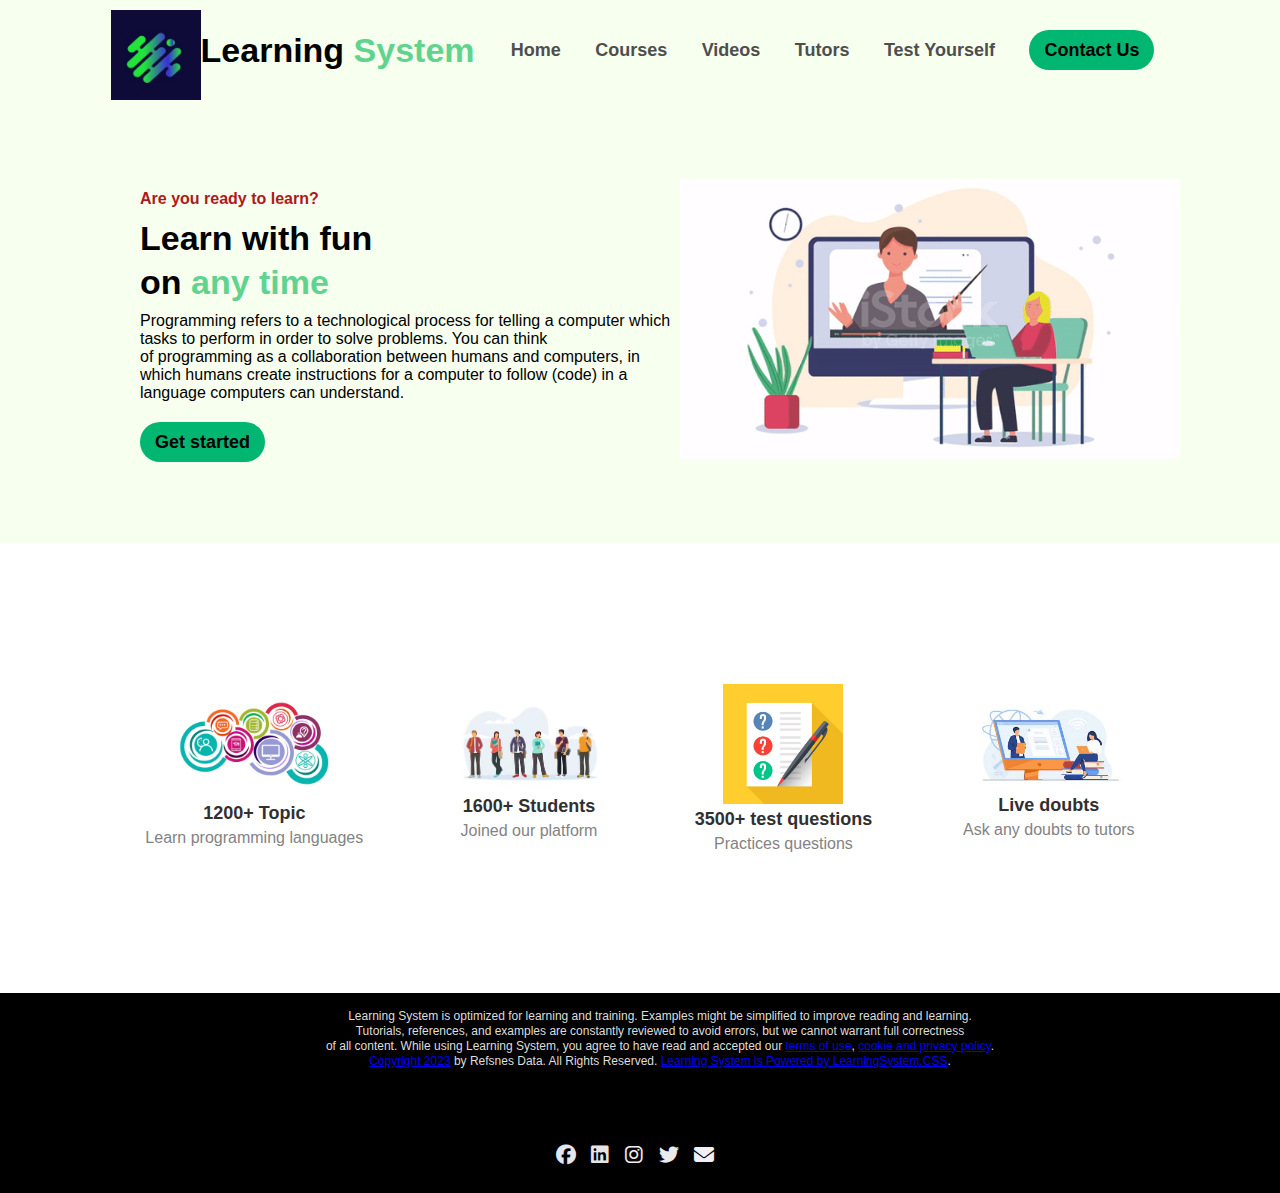
<file: index.html>
<!DOCTYPE html>
<html>
    <head>
        <meta charset="utf-8">
        <meta http-equiv ="Content-Type" content="text/html;charset=UTF-8">
        <title> Learning System </title>
        <meta name="viewport" content="width=device-width", initial-scale="1.0">
        <meta name="description" content="making website using html and css only.">
        <link rel="stylesheet" href="https://cdnjs.cloudflare.com/ajax/libs/font-awesome/6.1.1/css/all.min.css">
        <link rel="stylesheet" href="home.css">
       </head>

       <body>
    



       <div class="top-header">
        <header>
            <nav>
                <div class="logo">
                    <img src="logo.jpeg" alt="" class="logo-img">
                    <h1>Learning <span>System</span></h1>
                </div>
                <ul>
                    <li><a href="index.html">Home</a></li>
                    <li><a href="courses.html">Courses</a></li>
                    <li><a href="video.html">Videos</a></li>
                    <li><a href="tutors.html">Tutors</a></li>
                    <li><a href="test-yourself.html">Test Yourself</a></li>
                    <li><a href="contactus.html" class="btn">Contact Us</a></li>
                </ul>
            </nav>
        </header>
        <!-- top hero-->
        <section class="hero-section">
            <div class="hero-box">
                <div class="left-box">
                    <p class="ready">Are you ready to learn?</p>
                    <h1>Learn with fun<br>on <span>any time</span></h1>
                    <p class="left-para">Programming refers to a technological process for telling a computer which tasks to perform in order to solve problems. You can think <br>of programming as a collaboration between humans and computers, in which humans create instructions for a computer to follow (code) in a language computers can understand. </p>
                    <a href="#" class="btn started">Get started</a> 
                 </div>
                 <div class="right-box">
                    <img src="b.gif" alt="header images" class="right-img">

                 </div>
            </div>
        </section>
    </div>
    <!------------------------feature section------------------------------->
    <section class="feature">
        <div class="boxes">
            <img src="courses.jpg" alt="course image" style="width: 150px;">
            <h2>1200+ Topic</h2>
            <p>Learn programming languages</p>
        </div>
        <div class="boxes">
            <img src="student.jpeg" alt="course image" style="width: 150px;">
            <h2>1600+ Students</h2>
            <p>Joined our platform</p>
        </div>
        <div class="boxes ">
            <img src="test.jpg" alt="course image" style="width: 120px;">
            <h2>3500+ test questions</h2>
            <p>Practices questions</p>
        </div>
        <div class="boxes ">
            <img src="dbouts.jpeg" alt="course image" style="width: 150px;">
            <h2>Live doubts</h2>
            <p>Ask any doubts to tutors</p>
        </div>
    </section>
    <footer>
        <div class="footertext">
            Learning System is optimized for learning and training. Examples might be simplified to improve reading and learning.<br class="footer-hide-special">
            Tutorials, references, and examples are constantly reviewed to avoid errors, but we cannot warrant full correctness<br class="footer-hide-special">
            of all content. While using Learning System, you agree to have read and accepted our <a href="/about/about_copyright.asp" class="ga-bottom">terms of use</a>, 
            <a href="/about/about_privacy.asp" class="ga-bottom">cookie and privacy policy</a>.<br>
            <a href="/about/about_copyright.asp" class="ga-bottom">Copyright 2023</a> by Refsnes Data. All Rights Reserved.
            <a href="//www.LearningSystem.com/w3css/default.asp" class="ga-bottom">Learning System is Powered by LearningSystem.CSS</a>.<br><br>
            </div>
            <div class="footersome">
              <a target="_blank" href="https://www.facebook.com/" title="Learning System on Facebook"><i class="fa-brands fa-facebook fa-beat" style="color: #e4e6ec;"></i></a>
              <a target="_blank" href="https://www.linkedin.com/login" title="Learning System on LinkedIn"><i class="fa-brands fa-linkedin fa-beat" style="color: #e8e3e4;"></i></a>
              <a target="_blank" href="https://www.instagram.com/" title="Learning System on Instagram"><i class="fa-brands fa-instagram fa-beat" style="color: #f3edee;"></i></a>
              <a target="_blank" href="https://twitter.com/i/flow/login?input_flow_data=%7B%22requested_variant%22%3A%22eyJsYW5nIjoiZW4ifQ%3D%3D%22%7D" title="Learning System on Twitter"><i class="fa-brands fa-twitter fa-beat" style="color: #eaeaec;"></i></a>
              <a target="_blank" href="https://f5mail.rediff.com/ajaxprism/container?angular=1&els=6eccdf7d3afdd2b7acdf219c3d59f783&user_size=1" title="Learning System on Email"><i class="fa-solid fa-envelope fa-beat" style="color: #f2f0f4;"></i></a>
            </div>
    </footer>
        </body>
</html>
</file>
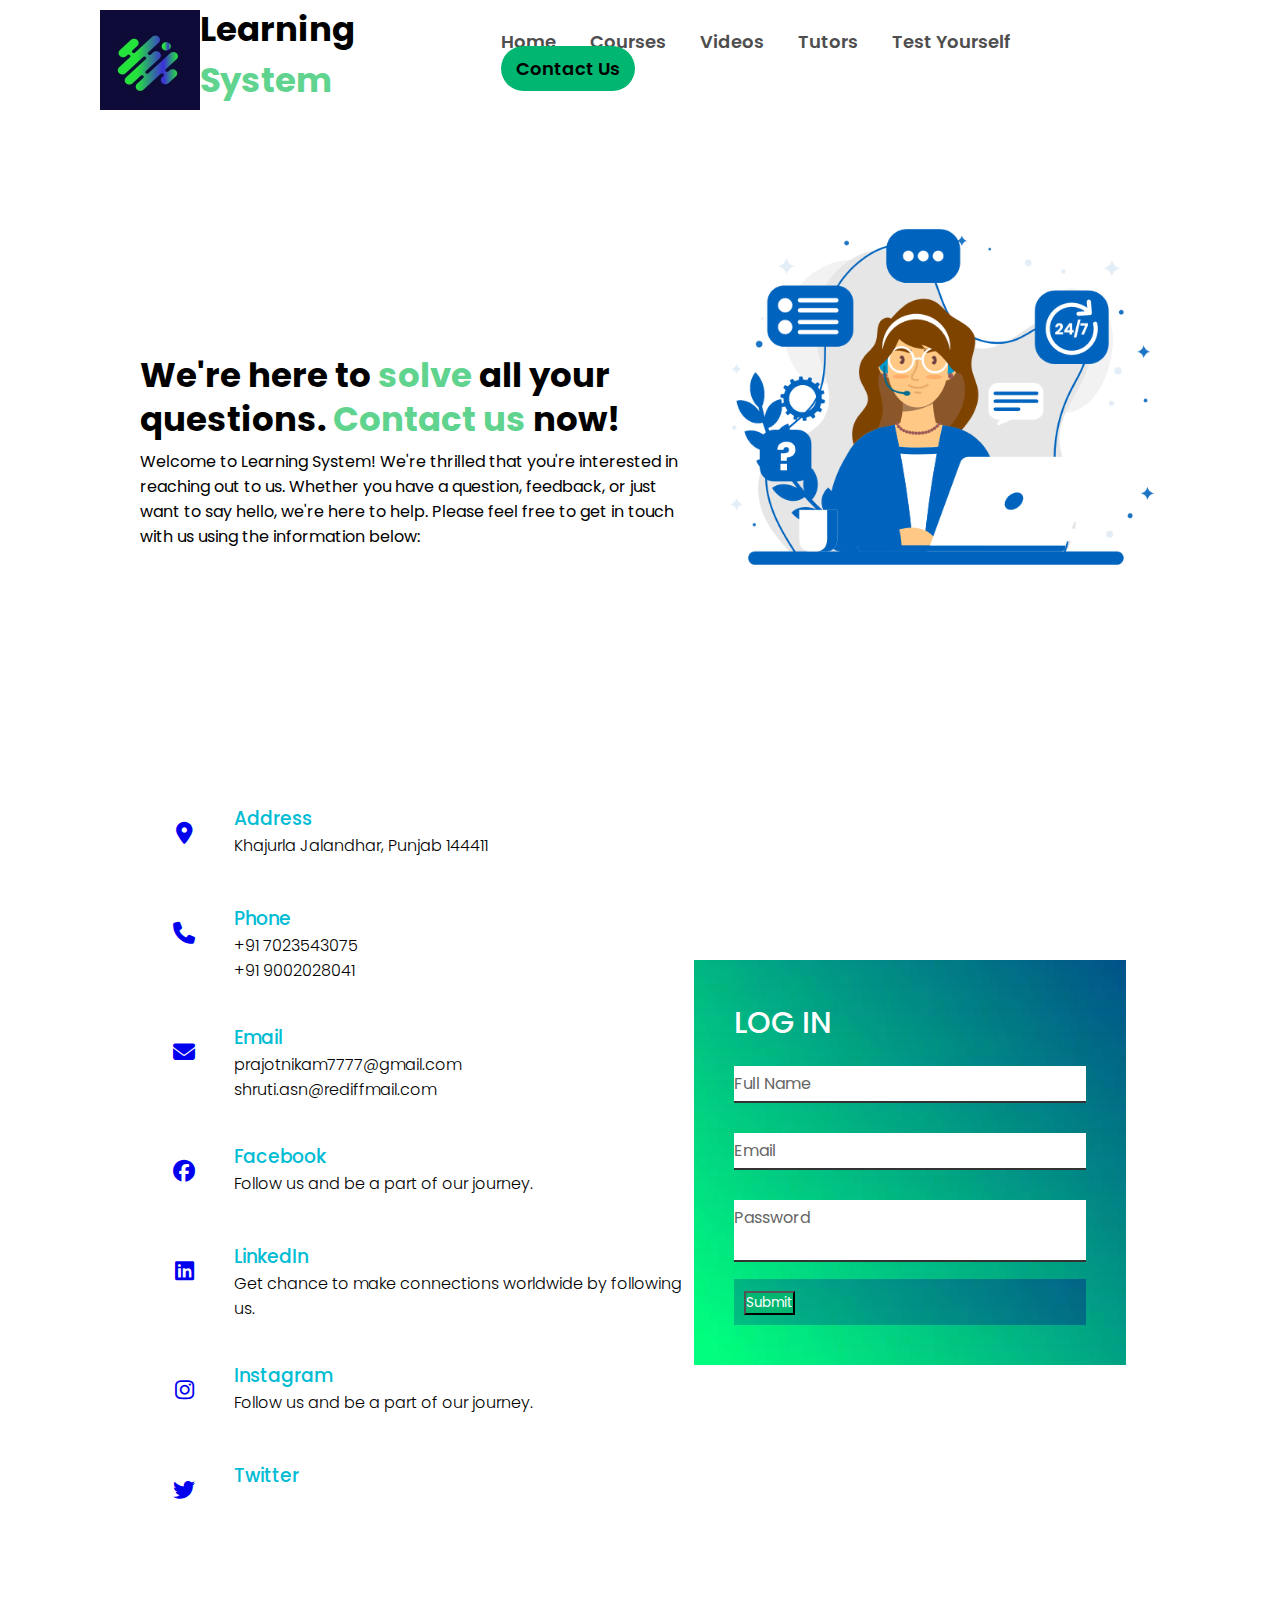
<file: contactus.html>
<!DOCTYPE html>
<html>
    <head>
        <meta name="viewport" content="width=device-width, initial-scale=1.0">
        <title>Contact Us</title>
        <link rel="stylesheet" href="https://cdnjs.cloudflare.com/ajax/libs/font-awesome/6.1.1/css/all.min.css">
        <link rel="stylesheet" type="text/css" href="style.css">
    </head>
    <body>
        <header>
            <nav>
                <div class="logo">
                    <img src="logo.jpeg" alt="" class="logo-img">
                    <h1>Learning <span>System</span></h1>
                </div>
                <ul>
                    <li><a href="index.html">Home</a></li>
                    <li><a href="courses.html">Courses</a></li>
                    <li><a href="video.html">Videos</a></li>
                    <li><a href="tutors.html">Tutors</a></li>
                    <li><a href="test-yourself.html">Test Yourself</a></li>
                    <li><a href="contactus.html" class="btn">Contact Us</a></li>
                </ul>
            </nav>
        </header>
        <section class="hero-section">
            <div class="hero-box">
                <div class="left-box">
                    <div class="wrapper one">
                        <div class="drop-main">
                            <div class="c">C</div>
                            <div class="o">O</div>
                            <div class="n">N</div>
                            <div class="t">T</div>
                            <div class="a">A</div>
                            <div class="c">C</div>
                            <div class="t">T</div>
                            <div class="u">U</div>
                            <div class="s">S</div>
                        </div>
                    </div>
                    <p class="ready"> </p>
                    <h1>We're here to <span>solve</span> all your questions. <span>Contact us</span> now!</h1>
                    <p class="left-para">Welcome to <span!>Learning System!</span> We're thrilled that you're interested in reaching out to us. Whether you have a question, feedback, or just want to say hello, we're here to help. Please feel free to get in touch with us using the information below:</p>
                 </div>
                 <div class="right-box">
                    <img src="contact.gif" alt="header images" class="right-img">

                 </div>
            </div>
        </section>
    </div>
            <section class="contact">
            <div class="content">
            </div>
            <div class="container">
                <div class="contactInfo">
                    <div class="box">
                        <div class="icon"><a target="_blank" href="https://maps.app.goo.gl/ckLnE97bFdeE7Yff8" title="location"><i class="fa-solid fa-location-dot fa-bounce"></i></a></div>
                        <div class="text">
                            <h3>Address</h3>
                            <p>Khajurla Jalandhar, Punjab 144411</p>
                        </div>
                    </div>
                    <div class="box">
                        <div class="icon"><a target="_blank" href="phone" title="Phone"><i class="fa-solid fa-phone fa-bounce"></i></a></div>
                        <div class="text">
                            <h3>Phone</h3>
                            <p>+91 7023543075</p>
                            <p>+91 9002028041</p>
                        </div>
                    </div>
                    <div class="box">
                        <div class="icon"><a target="_blank" href="https://f5mail.rediff.com/ajaxprism/container?angular=1&els=6eccdf7d3afdd2b7acdf219c3d59f783&user_size=1" title="Learning System on Email"><i class="fa-solid fa-envelope fa-bounce"></i></a></div>
                        <div class="text">
                            <h3>Email</h3>
                            <p>prajotnikam7777@gmail.com</p>
                            <p>shruti.asn@rediffmail.com</p>
                        </div>
                    </div>
                    <div class="box">
                        <div class="icon"><a target="_blank" href="https://www.facebook.com/" title="Learning System on Facebook"><i class="fa-brands fa-facebook fa-bounce"></i></a></div>
                        <div class="text">
                            <h3>Facebook</h3>
                            <p>Follow us and be a part of our journey.</p>
                        </div>
                    </div>
                    <div class="box">
                        <div class="icon"><a target="_blank" href="https://www.linkedin.com/login" title="Learning System on LinkedIn"><i class="fa-brands fa-linkedin fa-bounce"></i></a></div>
                        <div class="text">
                            <h3>LinkedIn</h3>
                            <p>Get chance to make connections worldwide by following us.</p>
                        </div>
                    </div>
                    <div class="box">
                        <div class="icon"><a target="_blank" href="https://www.instagram.com/" title="Learning System on Instagram"><i class="fa-brands fa-instagram fa-bounce"></i></a></div>
                        <div class="text">
                            <h3>Instagram</h3>
                            <p>Follow us and be a part of our journey.</p>
                        </div>
                    </div>
                    <div class="box">
                        <div class="icon"><a target="_blank" href="https://twitter.com/i/flow/login?input_flow_data=%7B%22requested_variant%22%3A%22eyJsYW5nIjoiZW4ifQ%3D%3D%22%7D" title="Learning System on Twitter"><i class="fa-brands fa-twitter fa-bounce"></i></a></div>
                        <div class="text">
                            <h3>Twitter</h3>
                        </div>
                    </div>
                    
                </div>
            <div class="contactForm">
               <form>
                <h2>LOG IN</h2>
                <div class="inputBox">
                    <input type="text" name="" required="required">
                    <span>Full Name</span>
                </div>
                <div class="inputBox">
                    <input type="text" name="" required="required">
                    <span>Email</span>
                </div>
                <div class="inputBox">
                    <textarea  required="required"></textarea>
                    <span>Password</span>
                </div>
                <div class="inputbox">
                    <input type="submit" name="" value="Submit">
                </div>
               </form> 
            </div>
        </section>
    </body>
</html>
</file>
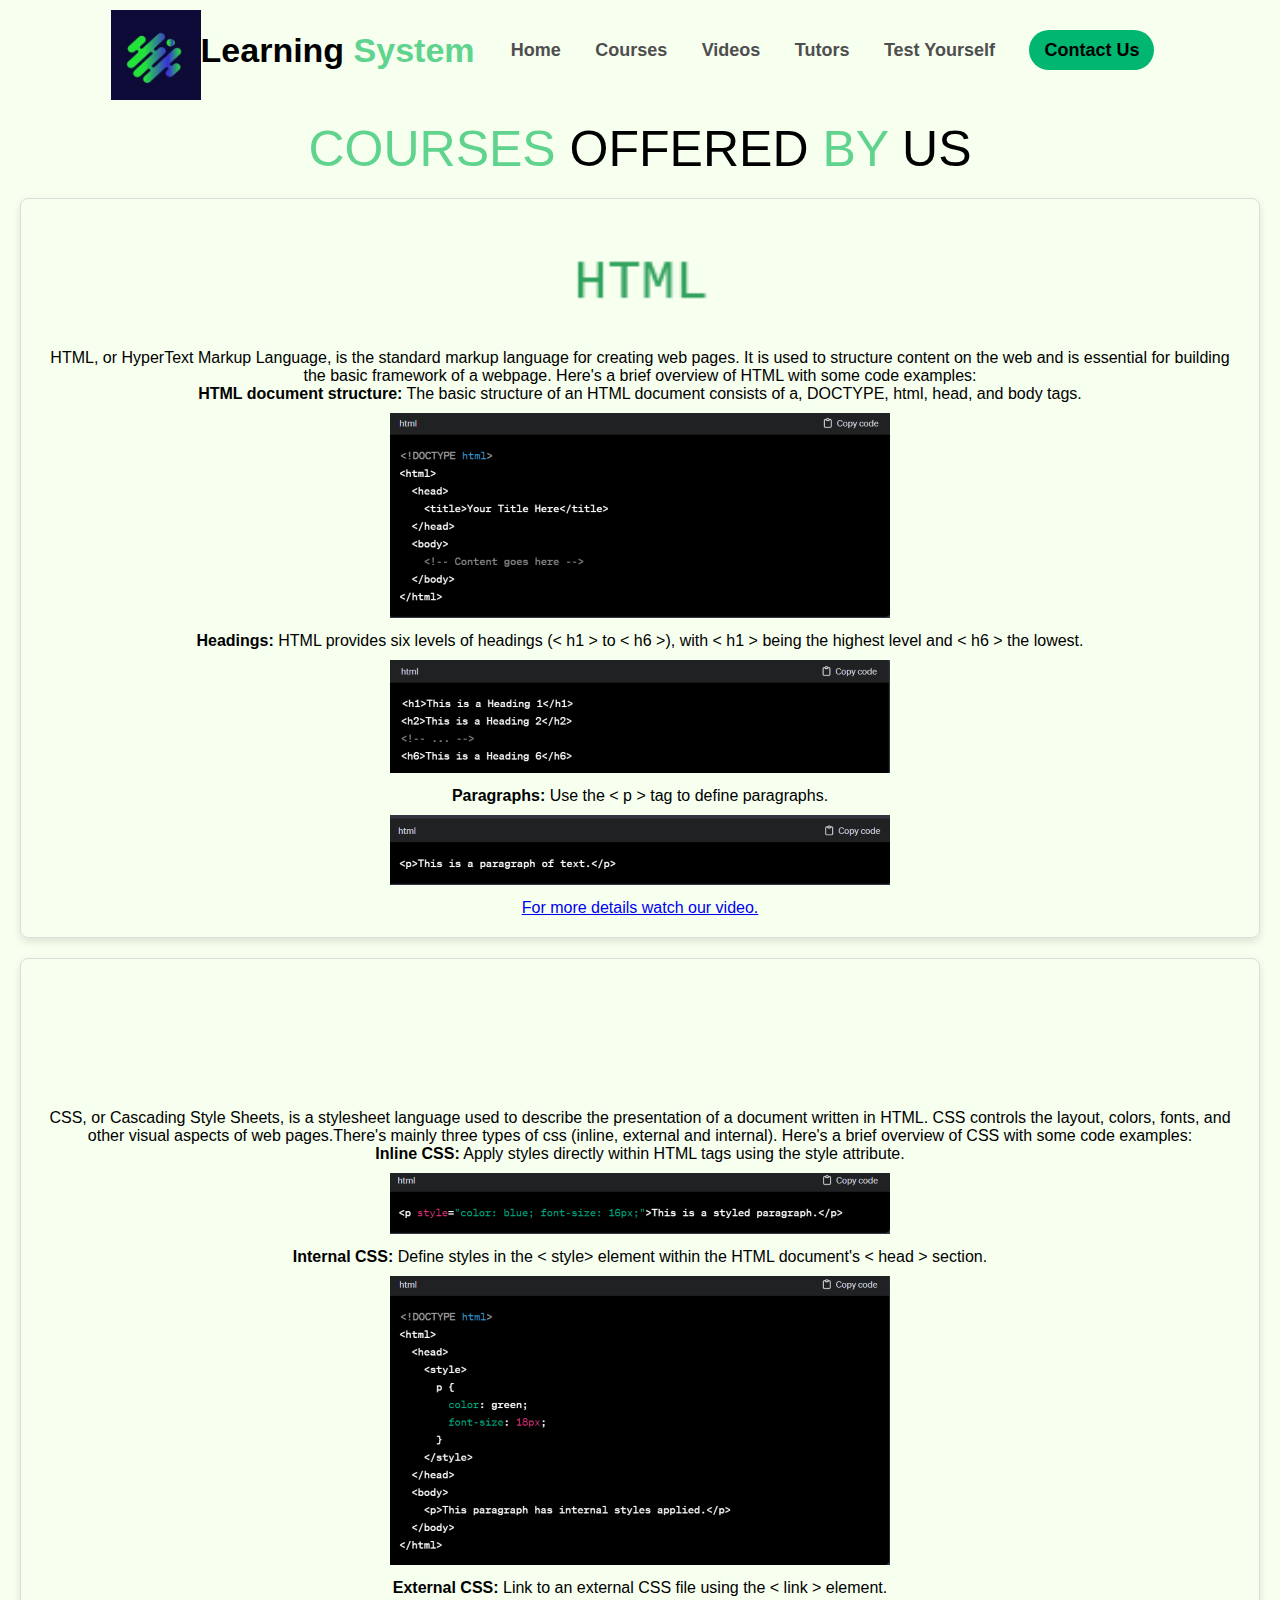
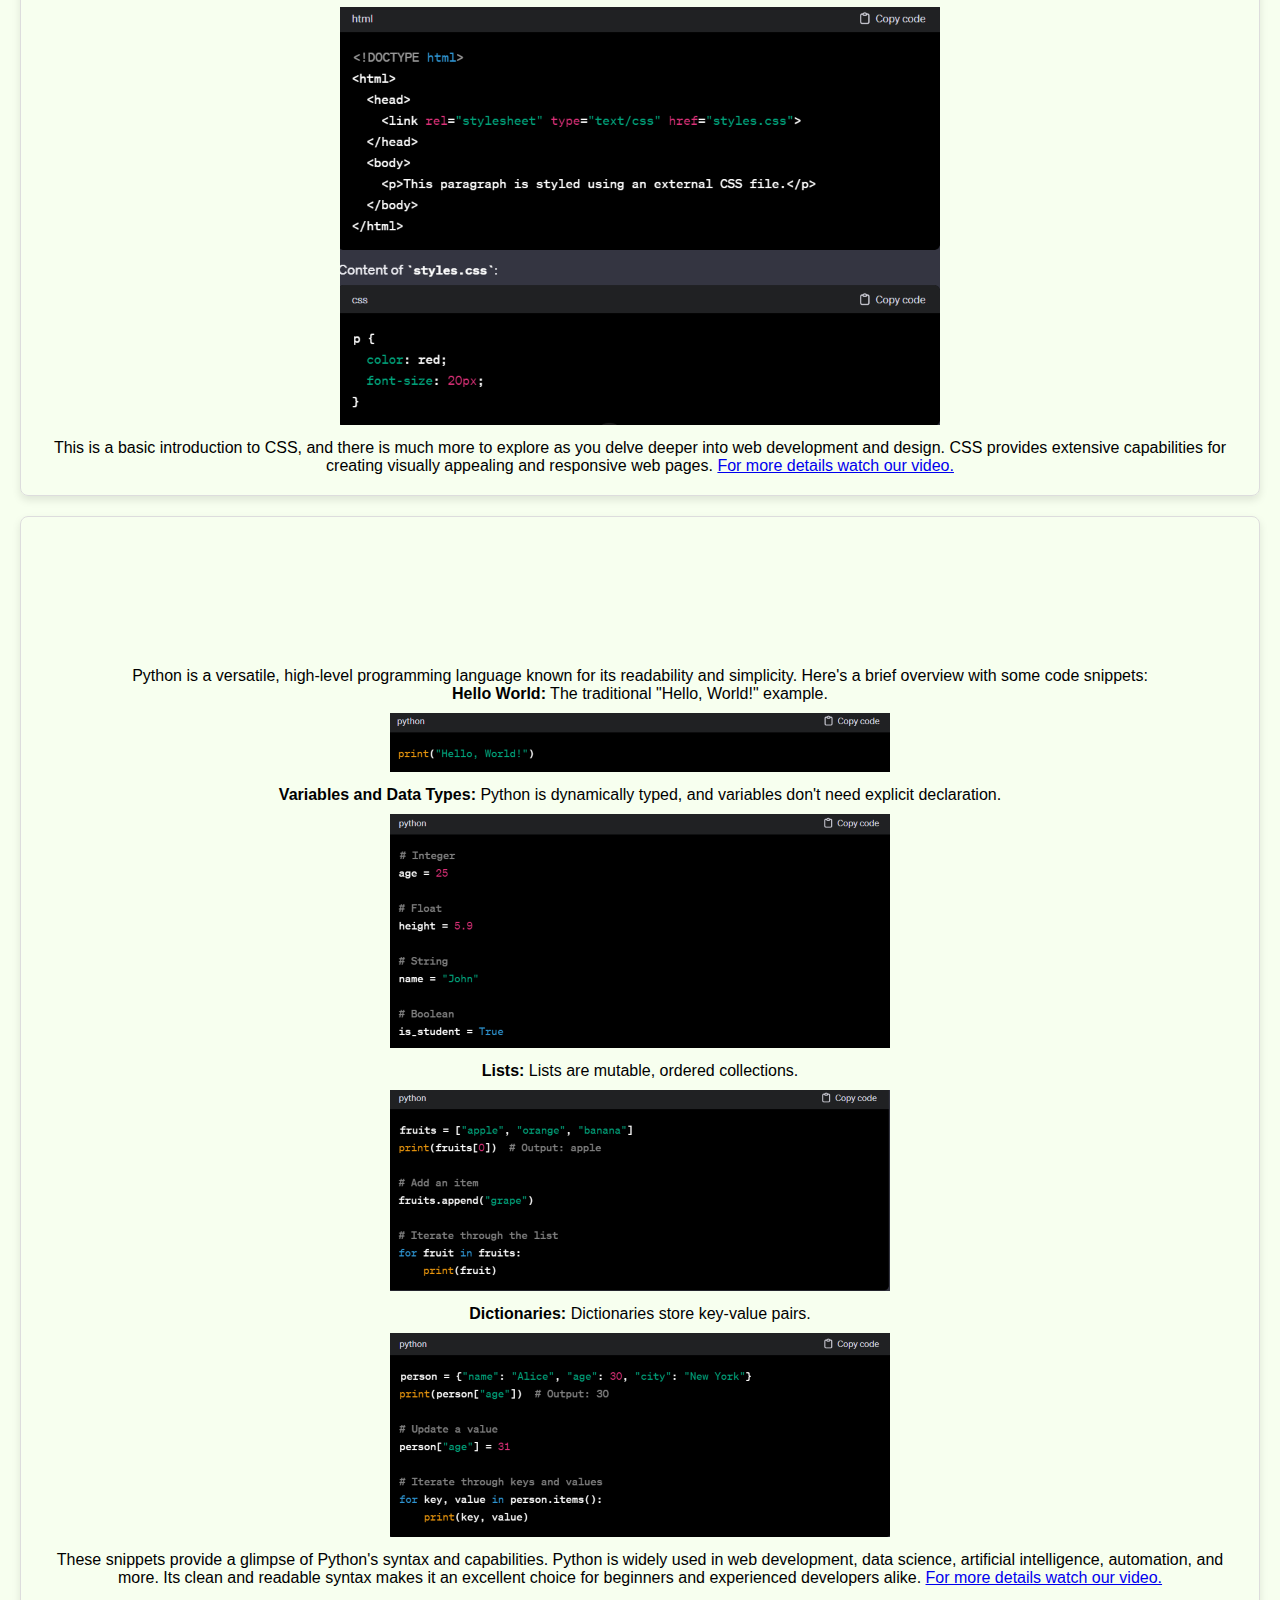
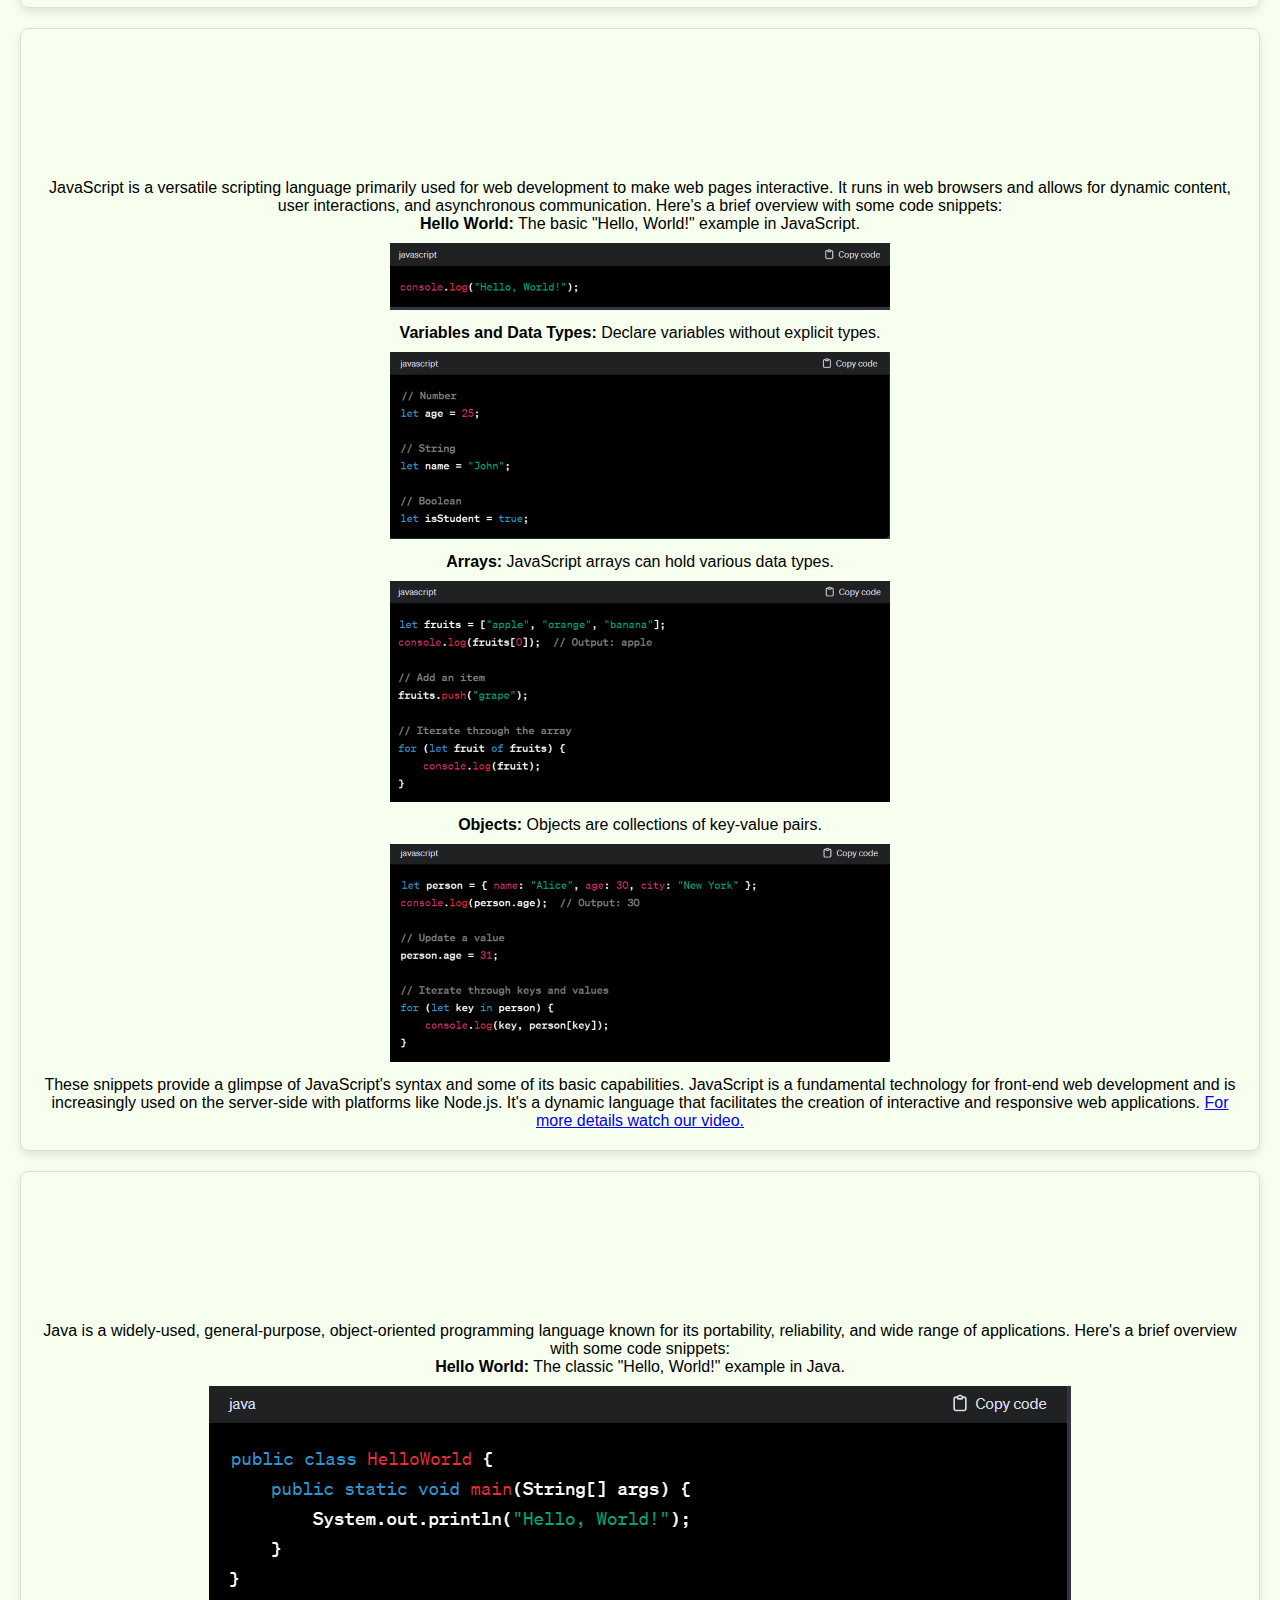
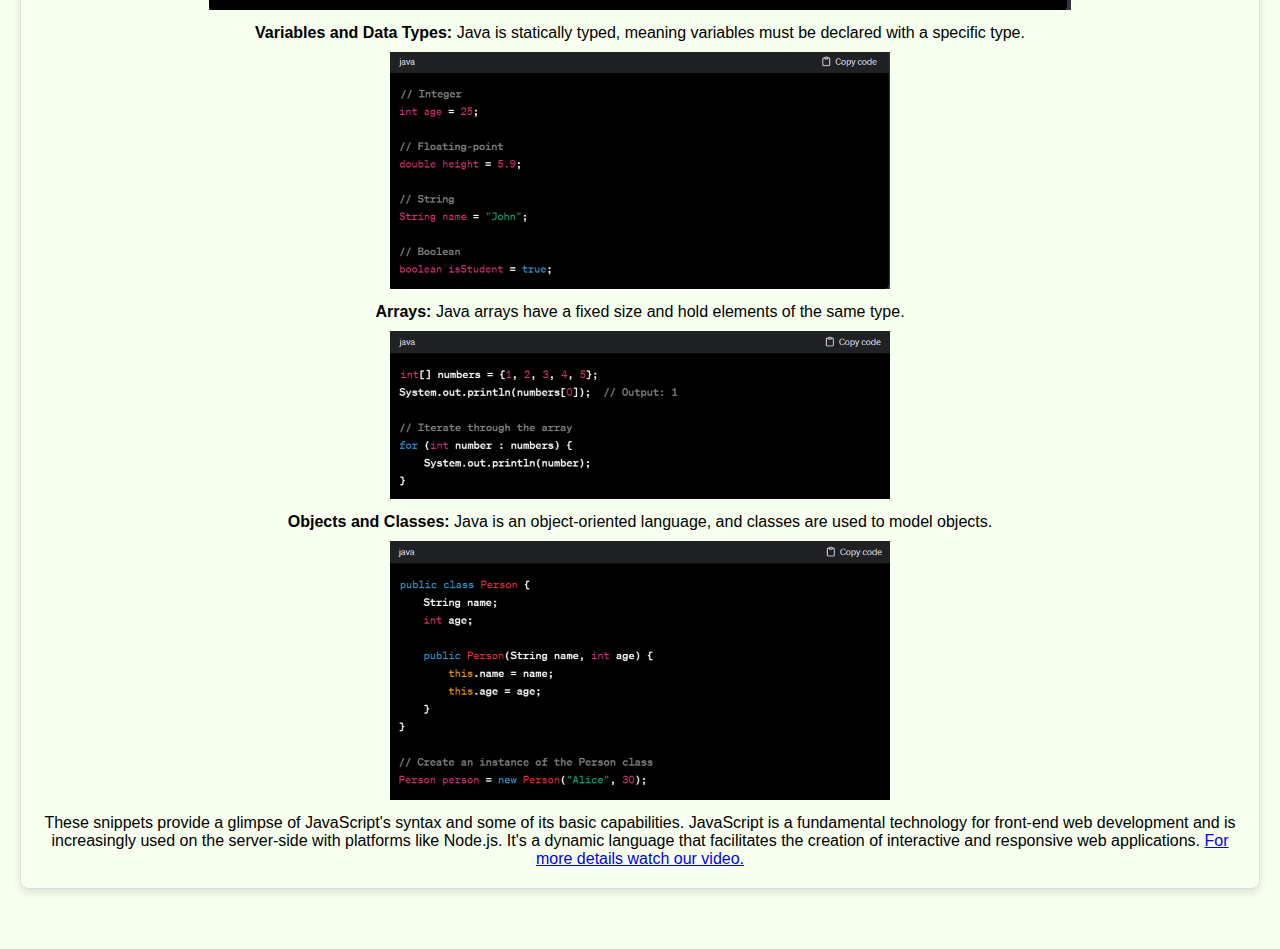
<file: courses.html>
<!DOCTYPE html>
<html lang="en">
<head>
    <head>
        <meta charset="utf-8">
        <meta http-equiv ="Content-Type" content="text/html;charset=UTF-8">
        <title> Learning System </title>
        <meta name="viewport" content="width=device-width", initial-scale="1.0">
        <meta name="description" content="making website using html and css only.">
        <link rel="stylesheet" href="https://cdnjs.cloudflare.com/ajax/libs/font-awesome/6.1.1/css/all.min.css">
        <link rel="stylesheet" href="courses.css">
</head>
<body>
    <div class="top-header">
        <header>
            <nav>
                <div class="logo">
                    <img src="logo.jpeg" alt="" class="logo-img">
                    <h1>Learning <span>System</span></h1>
                </div>
                <ul>
                    <li><a href="index.html">Home</a></li>
                    <li><a href="courses.html">Courses</a></li>
                    <li><a href="video.html">Videos</a></li>
                    <li><a href="tutors.html">Tutors</a></li>
                    <li><a href="test-yourself.html">Test Yourself</a></li>
                    <li><a href="contactus.html" class="btn">Contact Us</a></li>
                </ul>
            </nav>
        </header>
    <!-- Main Content Section -->
    <main>
        <div class="top-header">
            <p style="font-size: 50px;"><span>COURSES</span> OFFERED <span>BY</span> US</p>
        </div>
        <!-- Course Cards -->
        <div class="course-card">
            <img src="result (1).gif" width="200" height="126">
            <p>HTML, or HyperText Markup Language, is the standard markup language for creating web pages. It is used to structure content on the web and is essential for building the basic framework of a webpage. Here's a brief overview of HTML with some code examples:</p>
            <p><b>HTML document structure:</b>  The basic structure of an HTML document consists of a, DOCTYPE, html, head, and body tags.</b></p>
            <img src="h1.png" alt="" style="padding: 10px;">
            <p><b>Headings:</b>  HTML provides six levels of headings (< h1 > to < h6 >), with < h1 > being the highest level and < h6 > the lowest.</p>
            <img src="h2.png" alt="" style="padding: 10px;">
            <p><b>Paragraphs:</b>  Use the < p > tag to define paragraphs.</p>
            <img src="h3.png" alt="" style="padding: 10px;">
            <p><a href="https://www.youtube.com/embed/qLZXVp5-nMU?si=SF17DUKp3OilbpYw">For more details watch our video.</a></p>
        </div>

        <div class="course-card">
            <img src="result (2).gif" width="200" height="126">
            <p>CSS, or Cascading Style Sheets, is a stylesheet language used to describe the presentation of a document written in HTML. CSS controls the layout, colors, fonts, and other visual aspects of web pages.There's mainly three types of css (inline, external and internal). Here's a brief overview of CSS with some code examples:</p>
            <p><b>Inline CSS:</b>  Apply styles directly within HTML tags using the style attribute.</p>
            <img src="c1.png" alt="" style="padding: 10px;">
            <p><b>Internal CSS:</b>  Define styles in the < style> element within the HTML document's < head > section.</p>
            <img src="c2.png" alt="" style="padding: 10px;">
            <p><b>External CSS:</b>  Link to an external CSS file using the < link > element.</p>
            <img src="c3.png" alt="" style="padding: 10px;">
            <p>This is a basic introduction to CSS, and there is much more to explore as you delve deeper into web development and design. CSS provides extensive capabilities for creating visually appealing and responsive web pages.
                <a href="https://www.youtube.com/embed/OpWjt_wbV4E?si=UkJ1MsInQ_ZId7PK">For more details watch our video.</a></p>
        </div>

        <div class="course-card">
            <img src="result (3).gif" width="200" height="126">
            <p>  Python is a versatile, high-level programming language known for its readability and simplicity. Here's a brief overview with some code snippets:</p>
            <p><b>Hello World:</b>  The traditional "Hello, World!" example.</p>
            <img src="p1.png" alt="" style="padding: 10px;">
            <p><b>Variables and Data Types:</b>  Python is dynamically typed, and variables don't need explicit declaration.</p>
            <img src="p2.png" alt="" style="padding: 10px;">
            <p><b>Lists:</b>  Lists are mutable, ordered collections.</p>
            <img src="p3.png" alt="" style="padding: 10px;">
            <p><b>Dictionaries:</b>  Dictionaries store key-value pairs.</p>
            <img src="p4.png" alt="" style="padding: 10px;">
            <p>These snippets provide a glimpse of Python's syntax and capabilities. Python is widely used in web development, data science, artificial intelligence, automation, and more. Its clean and readable syntax makes it an excellent choice for beginners and experienced developers alike.
                <a href="https://www.youtube.com/embed/_uQrJ0TkZlc?si=2T_sD02xoMBHbsIv">For more details watch our video.</a></p>
        </div>

        <div class="course-card">
            <img src="result (4).gif" width="200" height="126">
            <p>  JavaScript is a versatile scripting language primarily used for web development to make web pages interactive. It runs in web browsers and allows for dynamic content, user interactions, and asynchronous communication. Here's a brief overview with some code snippets:</p>
            <p><b>Hello World:</b>  The basic "Hello, World!" example in JavaScript.</p>
            <img src="js1.png" alt="" style="padding: 10px;">
            <p><b>Variables and Data Types:</b>  Declare variables without explicit types.</p>
            <img src="js2.png" alt="" style="padding: 10px;">
            <p><b>Arrays:</b>  JavaScript arrays can hold various data types.</p>
            <img src="js3.png" alt="" style="padding: 10px;">
            <p><b>Objects:</b> Objects are collections of key-value pairs.</p>
            <img src="js4.png" alt="" style="padding: 10px;">
            <p>These snippets provide a glimpse of JavaScript's syntax and some of its basic capabilities. JavaScript is a fundamental technology for front-end web development and is increasingly used on the server-side with platforms like Node.js. It's a dynamic language that facilitates the creation of interactive and responsive web applications.
                <a href="https://www.youtube.com/embed/1kUoOLZ0g6g?si=9pwbW0YyMIx_s_oLK">For more details watch our video.</a></p>
        </div>

        <div class="course-card">
            <img src="result (5).gif" width="200" height="126">
            <p> Java is a widely-used, general-purpose, object-oriented programming language known for its portability, reliability, and wide range of applications. Here's a brief overview with some code snippets:</p>
            <p><b>Hello World:</b>  The classic "Hello, World!" example in Java.</p>
            <img src="j1.png" alt="" style="padding: 10px;">
            <p><b>Variables and Data Types:</b>  Java is statically typed, meaning variables must be declared with a specific type.</p>
            <img src="j2.png" alt="" style="padding: 10px;">
            <p><b>Arrays:</b>  Java arrays have a fixed size and hold elements of the same type.</p>
            <img src="j3.png" alt="" style="padding: 10px;">
            <p><b>Objects and Classes:</b> Java is an object-oriented language, and classes are used to model objects.</p>
            <img src="j4.png" alt="" style="padding: 10px;">
            <p>These snippets provide a glimpse of JavaScript's syntax and some of its basic capabilities. JavaScript is a fundamental technology for front-end web development and is increasingly used on the server-side with platforms like Node.js. It's a dynamic language that facilitates the creation of interactive and responsive web applications.
                <a href="https://www.youtube.com/embed/A74TOX803D0?si=b9aa_qI6sN4bWLdC">For more details watch our video.</a></p>        </div>



    </main>
</body>
</html>
</file>
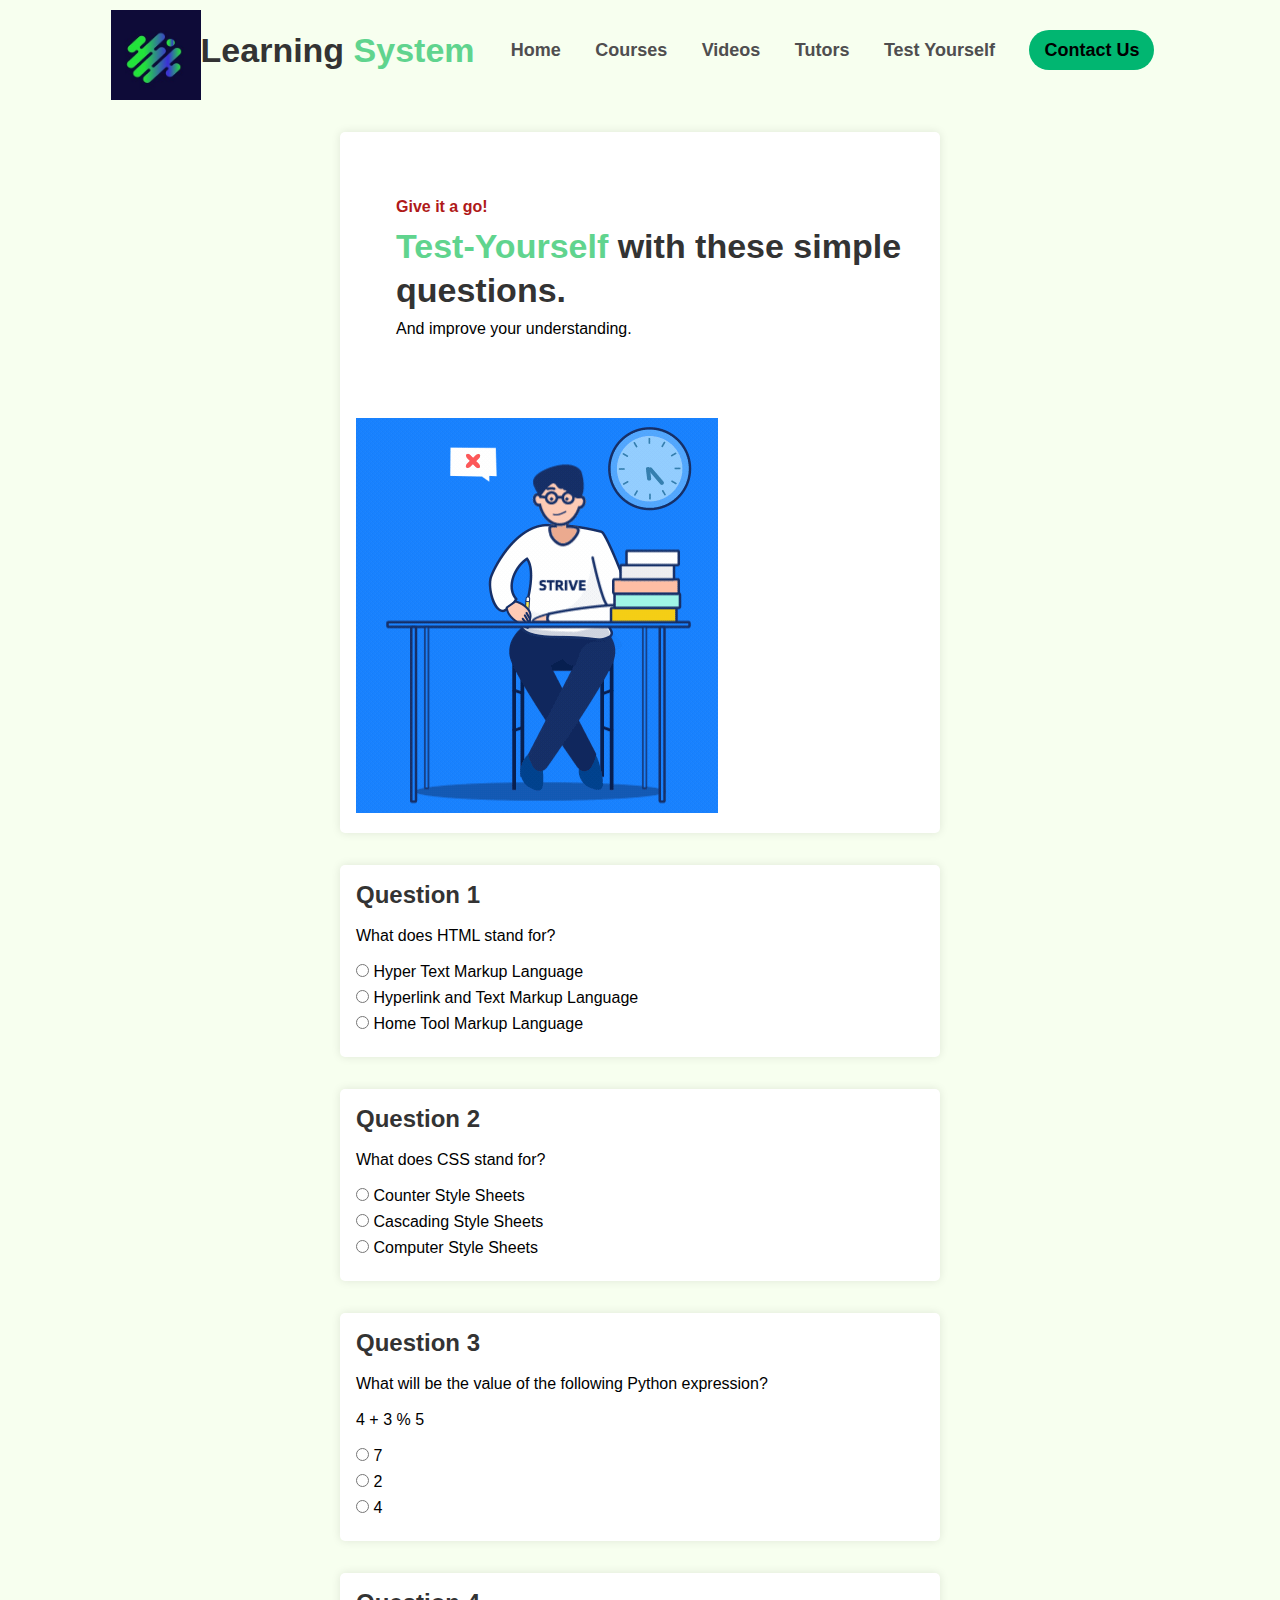
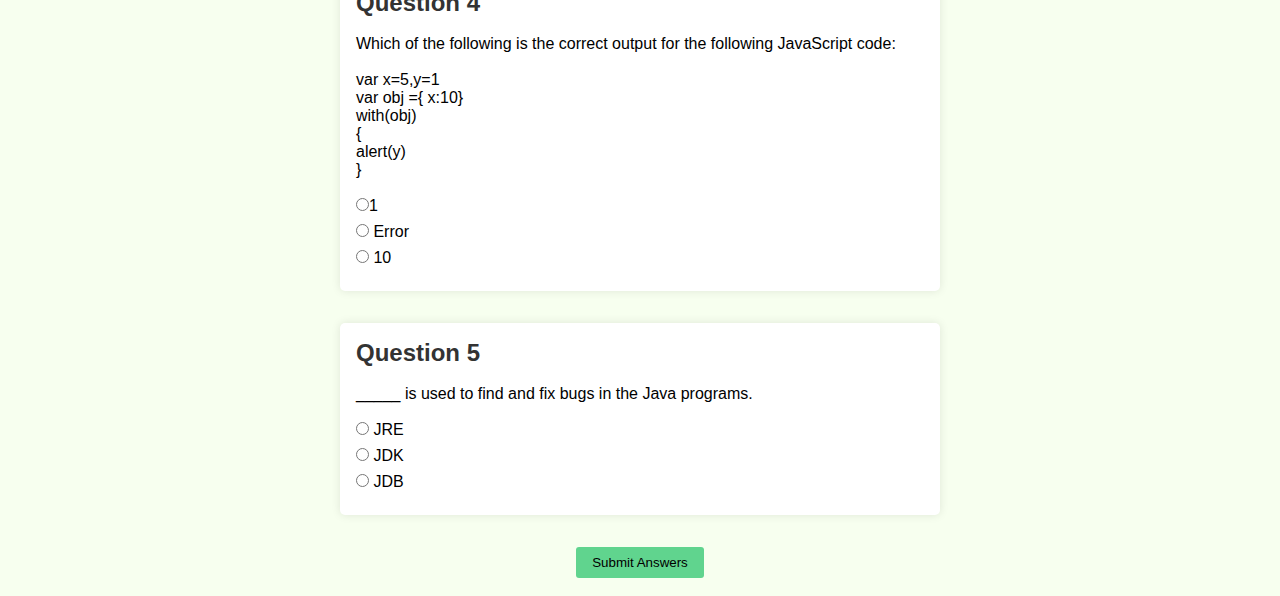
<file: test-yourself.html>
<!DOCTYPE html>
<html lang="en">
<head>
    <meta charset="utf-8">
    <meta http-equiv ="Content-Type" content="text/html;charset=UTF-8">
    <title> Learning System </title>
    <meta name="viewport" content="width=device-width", initial-scale="1.0">
    <meta name="description" content="making website using html and css only.">
    <link rel="stylesheet" href="https://cdnjs.cloudflare.com/ajax/libs/font-awesome/6.1.1/css/all.min.css">
    <link rel="stylesheet" href="test-yourself.css">
   </head>
</head>
<body>

    <div class="top-header">
        <header>
            <nav>
                <div class="logo">
                    <img src="logo.jpeg" alt="" class="logo-img">
                    <h1>Learning <span>System</span></h1>
                </div>
                <ul>
                    <li><a href="index.html">Home</a></li>
                    <li><a href="courses.html">Courses</a></li>
                    <li><a href="video.html">Videos</a></li>
                    <li><a href="tutors.html">Tutors</a></li>
                    <li><a href="test-yourself.html">Test Yourself</a></li>
                    <li><a href="contactus.html" class="btn">Contact Us</a></li>
                </ul>
            </nav>
        </header>
        <section class="hero-section">
          <div class="hero-box">
              <div class="left-box">
                  <p class="ready">Give it a go!</p>
                  <h1><span>Test-Yourself</span> with these simple questions.</h1>
                  <p class="left-para">And improve your understanding.</p> 
               </div>
               <div class="right-box">
                  <img src="t.gif" alt="header images" class="right-img">

               </div>
          </div>
      </section>
  <section>
    <h2>Question 1</h2>
    <br>
    <p>What does HTML stand for?</p>
    <br>
    <ol>
      <li><label><input type="radio" name="q1" value="a"> Hyper Text Markup Language</label></li>
      <li><label><input type="radio" name="q1" value="b"> Hyperlink and Text Markup Language</label></li>
      <li><label><input type="radio" name="q1" value="c"> Home Tool Markup Language</label></li>
    </ol>
  </section>

  <section>
    <h2>Question 2</h2>
    <br>
    <p>What does CSS stand for?</p>
    <br>
    <ol>
      <li><label><input type="radio" name="q2" value="a"> Counter Style Sheets</label></li>
      <li><label><input type="radio" name="q2" value="b"> Cascading Style Sheets</label></li>
      <li><label><input type="radio" name="q2" value="c"> Computer Style Sheets</label></li>
    </ol>
  </section>
  
  <section>
    <h2>Question 3</h2>
    <br>
    <p> What will be the value of the following Python expression?</p>
    <br>
    <p>4 + 3 % 5</p>
    <br>
    <ol>
      <li><label><input type="radio" name="q3" value="a"> 7</label></li>
      <li><label><input type="radio" name="q3" value="b"> 2</label></li>
      <li><label><input type="radio" name="q3" value="c"> 4</label></li>
    </ol>
  </section>

  <section>
    <h2>Question 4</h2>
    <br>
    <p>Which of the following is the correct output for the following JavaScript code:</p>
    <br>
    <p>var x=5,y=1</p> 
    <p>var obj ={ x:10} </p> 
    <p>with(obj)</p>
    <p>{</p>  
    <p>   alert(y)</p>  
    <p>}</p>  
    </code>
    <br>
    <ol>
      <li><label><input type="radio" name="q4" value="a">1</label></li>
      <li><label><input type="radio" name="q4" value="b"> Error</label></li>
      <li><label><input type="radio" name="q4" value="c"> 10</label></li>
    </ol>
  </section>

  <section>
    <h2>Question 5</h2>
    <br>
    <p> _____ is used to find and fix bugs in the Java programs.</p>
    <br>
    <ol>
      <li><label><input type="radio" name="q5" value="a"> JRE</label></li>
      <li><label><input type="radio" name="q5" value="b"> JDK</label></li>
      <li><label><input type="radio" name="q5" value="c"> JDB</label></li>
    </ol>
  </section>


  <button onclick="submitAnswers()">Submit Answers</button>
  <br>

  <script>
    function submitAnswers() {
      // Your validation and scoring logic here
      alert('Answers submitted!');
    }
  </script>

</body>
</html>
</file>
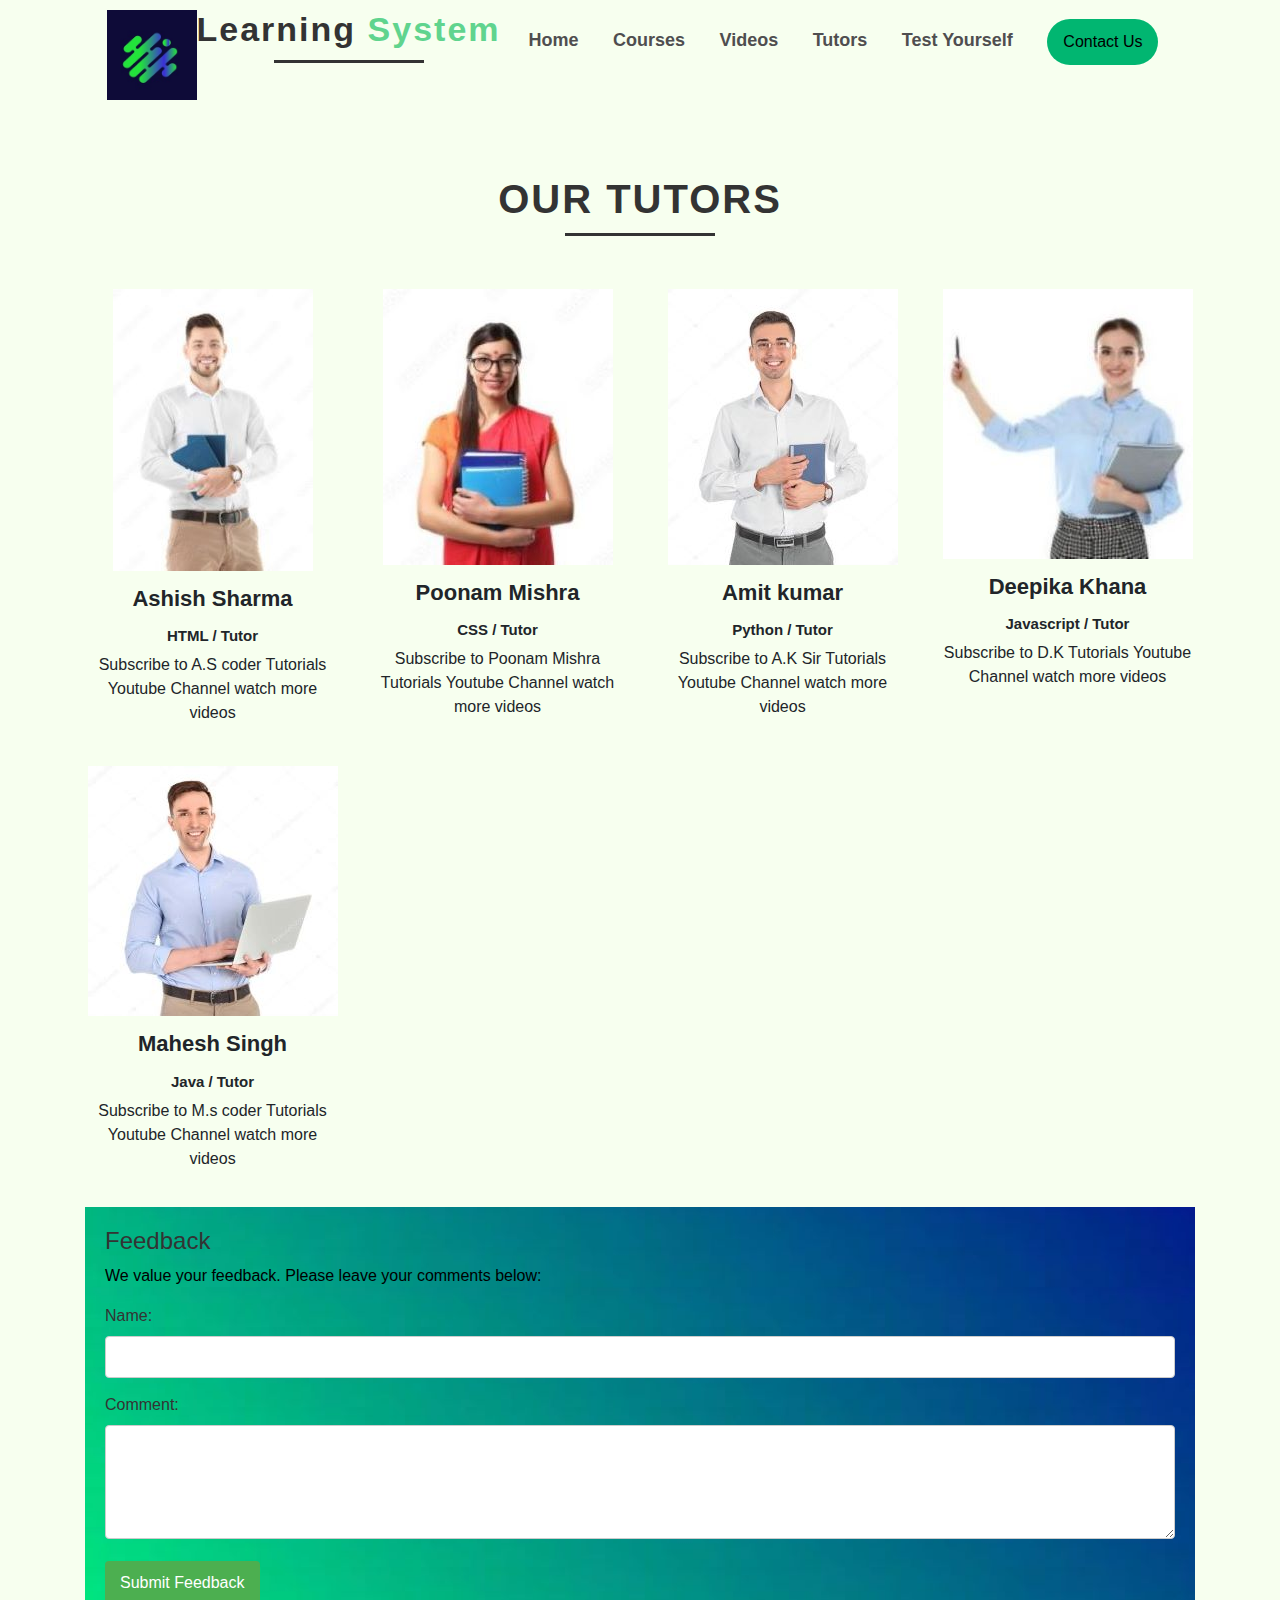
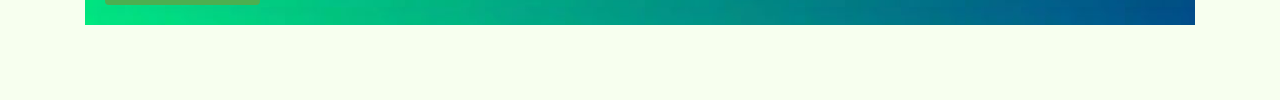
<file: tutors.html>
<!DOCTYPE html>
<html>
    <head>
        <meta charset="utf-8">
        <meta http-equiv ="Content-Type" content="text/html;charset=UTF-8">
        <title> Learning System </title>
        <meta name="viewport" content="width=device-width", initial-scale="1.0">
        <meta name="description" content="making website using html and css only.">
        <link rel="stylesheet" href="https://cdnjs.cloudflare.com/ajax/libs/font-awesome/6.1.1/css/all.min.css">
        <link rel="stylesheet" href="https://cdn.jsdelivr.net/npm/bootstrap@4.0.0/dist/css/bootstrap.min.css" integrity="sha384-Gn5384xqQ1aoWXA+058RXPxPg6fy4IWvTNh0E263XmFcJlSAwiGgFAW/dAiS6JXm" crossorigin="anonymous">
        <link rel="stylesheet" href="tutors.css">
       </head>

       <body>



       <div class="top-header">
        <header>
            <nav>
                <div class="logo">
                    <img src="logo.jpeg" alt="" class="logo-img">
                    <h1>Learning <span>System</span></h1>
                </div>
                <ul>
                    <li><a href="index.html">Home</a></li>
                    <li><a href="courses.html">Courses</a></li>
                    <li><a href="video.html">Videos</a></li>
                    <li><a href="tutors.html">Tutors</a></li>
                    <li><a href="test-yourself.html">Test Yourself</a></li>
                    <li><a href="contactus.html" class="btn">Contact Us</a></li>
                </ul>
            </nav>
        </header>
            <section class="tutors">
                <div class="container">
                    <h1>OUR TUTORS</h1>
                    <div class="row">
                        <div class="col-md-3 profile text-center">
                            <div class="img-box">
                                <img src="tutor1.jpg" class="img-responsive">
                                <ul>
                                    <a href="#"><li><i class="fa-brands fa-facebook fa-bounce"></i></li></a>
                                    <a href="#"><li><i class="fa-brands fa-twitter fa-bounce"></i></li></a>
                                    <a href="#"><li><i class="fa-brands fa-linkedin fa-bounce"></i></li></a>
                                </ul>
                            </div>
                            <h2>Ashish Sharma</h2>
                            <h3>HTML / Tutor</h3>
                            <p>Subscribe to A.S coder Tutorials Youtube Channel watch more videos</p>
                        </div>
                        <div class="col-md-3 profile text-center">
                            <div class="img-box">
                                <img src="tutor2.jpg" class="img-responsive">
                                <ul>
                                    <a href="#"><li><i class="fa-brands fa-facebook fa-bounce"></i></li></a>
                                    <a href="#"><li><i class="fa-brands fa-twitter fa-bounce"></i></li></a>
                                    <a href="#"><li><i class="fa-brands fa-linkedin fa-bounce"></i></li></a>
                                </ul>
                            </div>
                            <h2>Poonam Mishra</h2>
                            <h3>CSS / Tutor</h3>
                            <p>Subscribe to Poonam Mishra  Tutorials Youtube Channel watch more videos</p>
                        </div>
                        
                        <div class="col-md-3 profile text-center">
                            <div class="img-box">
                                <img src="tutor3.jpg" class="img-responsive">
                                <ul>
                                    <a href="#"><li><i class="fa-brands fa-facebook fa-bounce"></i></li></a>
                                    <a href="#"><li><i class="fa-brands fa-twitter fa-bounce"></i></li></a>
                                    <a href="#"><li><i class="fa-brands fa-linkedin fa-bounce"></i></li></a>
                                </ul>
                            </div>
                            <h2>Amit kumar</h2>
                            <h3>Python / Tutor</h3>
                            <p>Subscribe to A.K Sir Tutorials Youtube Channel watch more videos</p>
                        </div>
                        
                        <div class="col-md-3 profile text-center">
                            <div class="img-box">
                                <img src="tutor4.jpg" class="img-responsive">
                                <ul>
                                    <a href="#"><li><i class="fa-brands fa-facebook fa-bounce"></i></li></a>
                                    <a href="#"><li><i class="fa-brands fa-twitter fa-bounce"></i></li></a>
                                    <a href="#"><li><i class="fa-brands fa-linkedin fa-bounce"></i></li></a>
                                </ul>
                            </div>
                            <h2>Deepika Khana</h2>
                            <h3>Javascript / Tutor</h3>
                            <p>Subscribe to D.K  Tutorials Youtube Channel watch more videos</p>
                        </div>
                        
                        <div class="col-md-3 profile text-center">
                            <div class="img-box">
                                <img src="tutor5.jpg" class="img-responsive">
                                <ul>
                                    <a href="#"><li><i class="fa-brands fa-facebook fa-bounce"></i></li></a>
                                    <a href="#"><li><i class="fa-brands fa-twitter fa-bounce"></i></li></a>
                                    <a href="#"><li><i class="fa-brands fa-linkedin fa-bounce"></i></li></a>
                                </ul>
                            </div>
                            <h2>Mahesh Singh</h2>
                            <h3>Java / Tutor</h3>
                            <p>Subscribe to M.s coder Tutorials Youtube Channel watch more videos</p>
                        </div>
                    </div>
                    <section class="feedback">
                            <h2>Feedback</h2>
                            <p>We value your feedback. Please leave your comments below:</p>
        
                            <form action="submit_feedback.php" method="post">
                                <label for="name">Name:</label>
                                <input type="text" id="name" name="name" required>
        
                                <label for="comment">Comment:</label>
                                <textarea id="comment" name="comment" rows="4" required></textarea>
        
                                <button type="submit">Submit Feedback</button>
                            </form>
                        </section>
                </div>
            </section>
        </body>
</html>
</file>
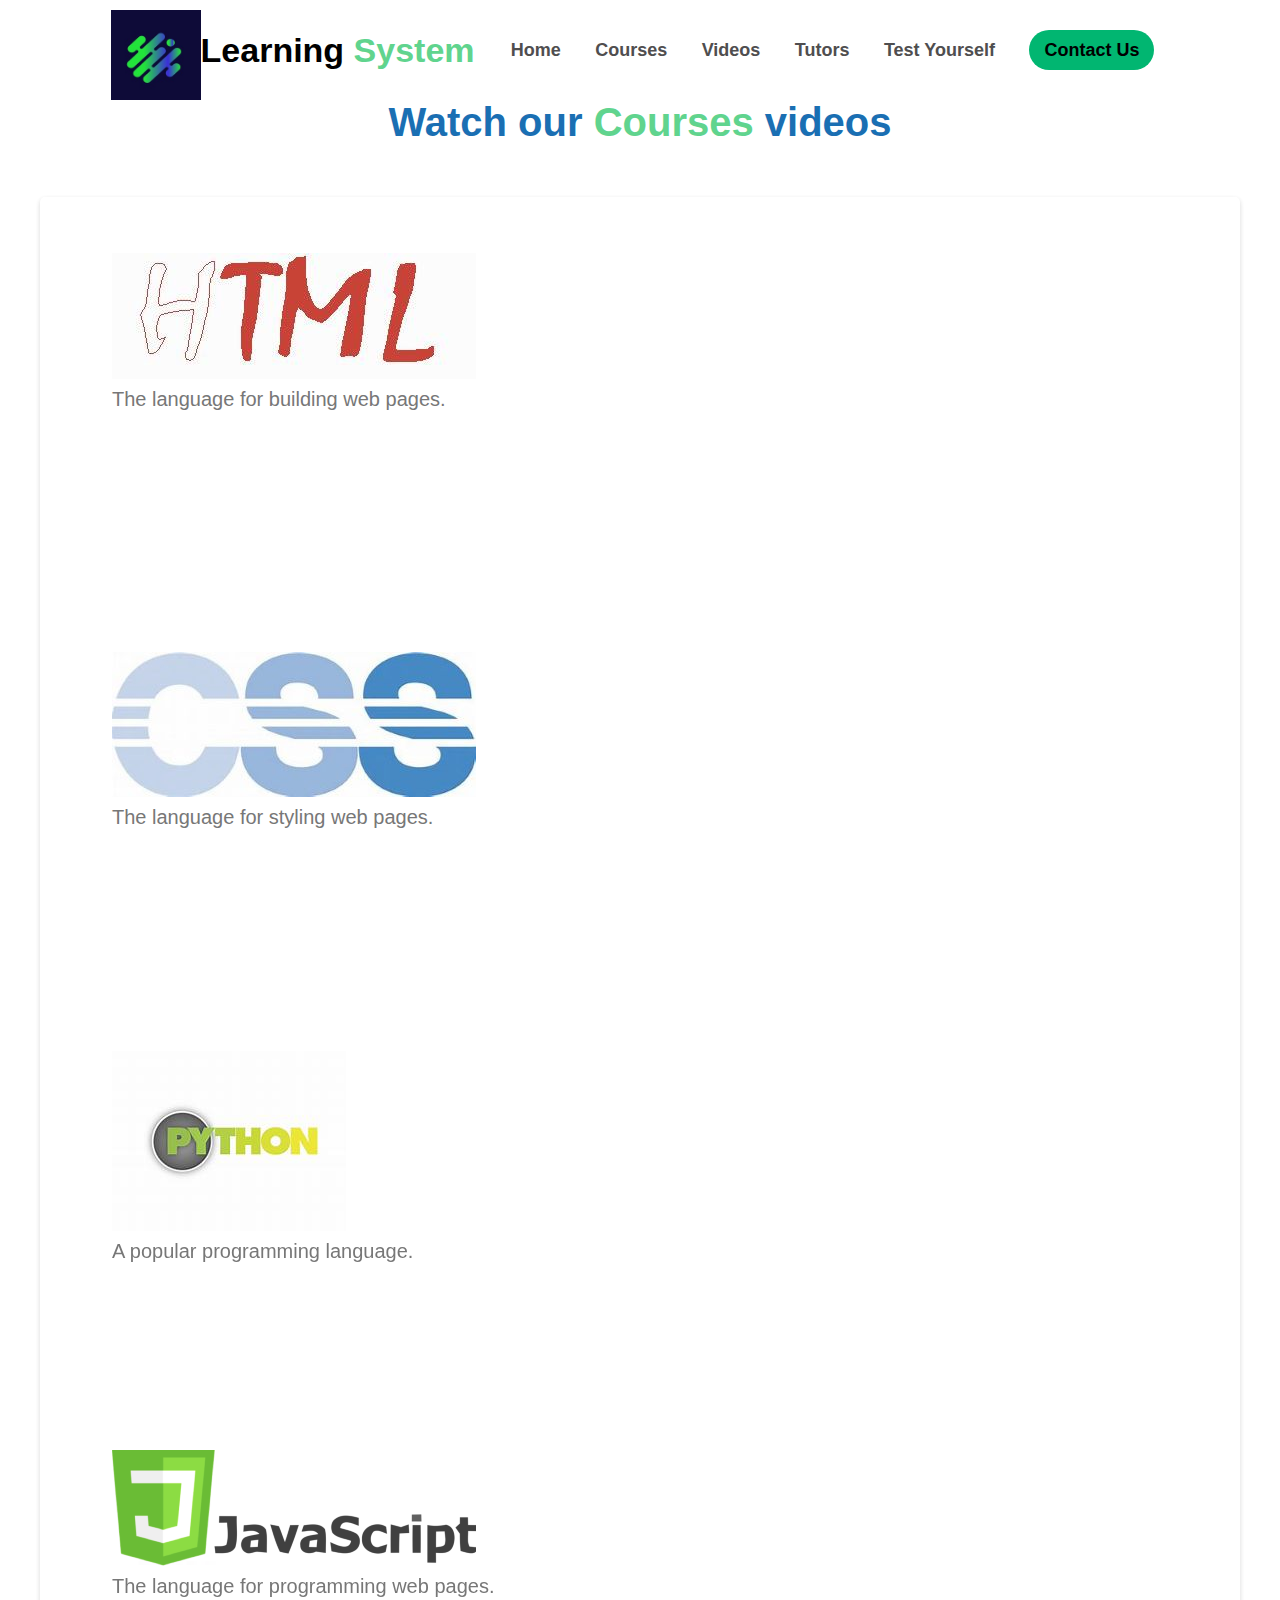
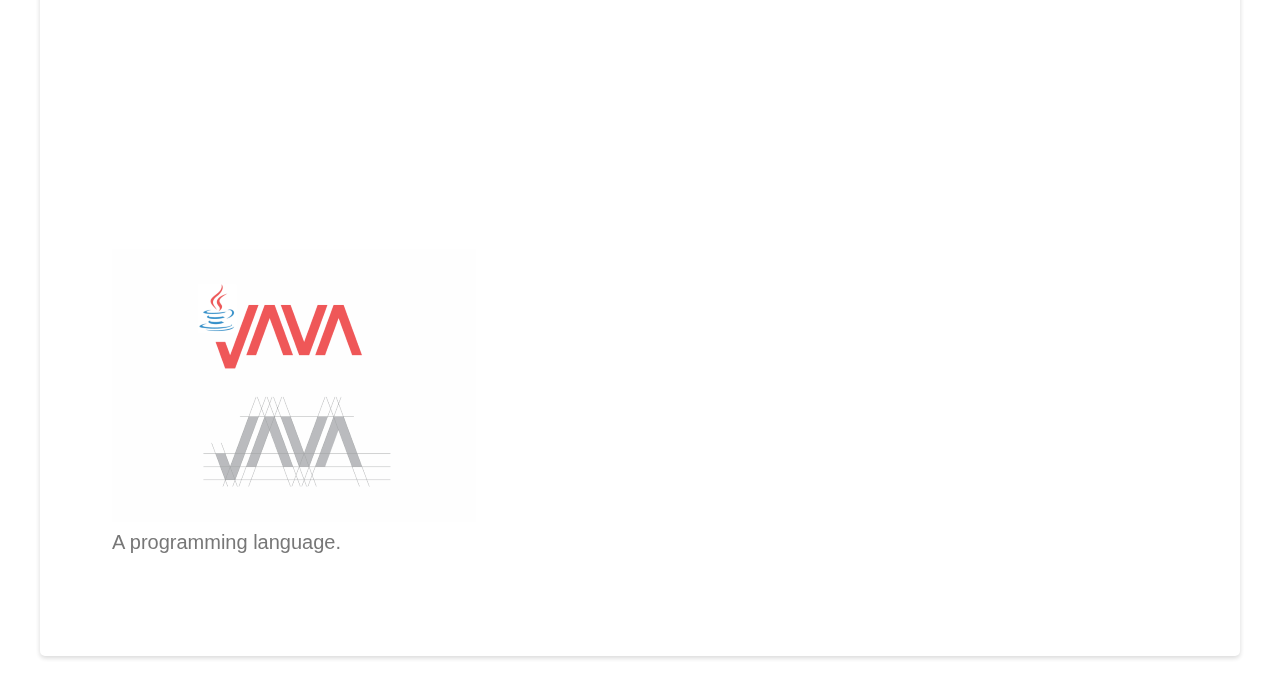
<file: video.html>
<!DOCTYPE html>
<html>
    <head>
        <meta charset="utf-8">
        <meta http-equiv ="Content-Type" content="text/html;charset=UTF-8">
        <title> IFrame </title>
        <meta name="viewport" content="width=device-width", initial-scale="1.0">
        <meta name="description" content="making website using html and css only.">
        <link rel="stylesheet" href="https://cdnjs.cloudflare.com/ajax/libs/font-awesome/6.1.1/css/all.min.css">
        <link rel="stylesheet" href="video.css">
       </head>
    <body>
        <header>
            <nav>
                <div class="logo">
                    <img src="logo.jpeg" alt="" class="logo-img">
                    <h1>Learning <span>System</span></h1>
                </div>
                <ul>
                    <li><a href="index.html">Home</a></li>
                    <li><a href="courses.html">Courses</a></li>
                    <li><a href="video.html">Videos</a></li>
                    <li><a href="tutors.html">Tutors</a></li>
                    <li><a href="test-yourself.html">Test Yourself</a></li>
                    <li><a href="contactus.html" class="btn">Contact Us</a></li>
                </ul>
            </nav>
        </header>
        <div class="top-header">
                <h2> Watch our <span>Courses</span> videos</h2>
        </div>
        <div class="container">
            <div class="service-container">
                <div class="service">
                    <img src="th.jpg" alt="">
                    <p>The language for building web pages.</p>
                </div>
                <div class="service">
                    <iframe width="560" height="315" src="https://www.youtube.com/embed/qLZXVp5-nMU?si=SF17DUKp3OilbpYw" title=" video player" frameborder="0" allow="accelerometer; autoplay; clipboard-write; encrypted-media; gyroscope; picture-in-picture; web-share" allowfullscreen></iframe>
              </div>
            </div>
            <div class="service-container">
                <div class="service">
                    <img src="css.jpg" alt="">
                    <p>The language for styling web pages.</p>
                </div>
                <div class="service">
                    <iframe width="560" height="315" src="https://www.youtube.com/embed/OpWjt_wbV4E?si=UkJ1MsInQ_ZId7PK" title=" video player" frameborder="0" allow="accelerometer; autoplay; clipboard-write; encrypted-media; gyroscope; picture-in-picture; web-share" allowfullscreen></iframe>
                </div>
            </div>
            <div class="service-container">
                <div class="service">
                    <img src="pyt.jpg">
                    <p>A popular programming language.</p>
                </div>
                <div class="service">
                    <iframe width="560" height="315" src="https://www.youtube.com/embed/_uQrJ0TkZlc?si=2T_sD02xoMBHbsIv" title="video player" frameborder="0" allow="accelerometer; autoplay; clipboard-write; encrypted-media; gyroscope; picture-in-picture; web-share" allowfullscreen></iframe>
                </div>
            </div>
            <div class="service-container">
                <div class="service">
                    <img src="js.png">
                    <p>The language for programming web pages.</p>
                </div>
                <div class="service">
                    <iframe width="560" height="315" src="https://www.youtube.com/embed/1kUoOLZ0g6g?si=9pwbW0YyMIx_s_oL" title="video player" frameborder="0" allow="accelerometer; autoplay; clipboard-write; encrypted-media; gyroscope; picture-in-picture; web-share" allowfullscreen></iframe>
                </div>
            </div>
            <div class="service-container">
                <div class="service">
                    <img src="java.png">
                    <p>A programming language.</p>
                </div>
                <div class="service">
                    <iframe width="560" height="315" src="https://www.youtube.com/embed/A74TOX803D0?si=b9aa_qI6sN4bWLdC" title=" video player" frameborder="0" allow="accelerometer; autoplay; clipboard-write; encrypted-media; gyroscope; picture-in-picture; web-share" allowfullscreen></iframe>
                <div>
            </div>
        </div>
    </body>
</html>
</file>
<file: home.css>
/* this is comment used in css files.*/

/* ------------------------universal styling */

*{
    margin: 0;
    padding:0;
    box-sizing: border-box;
}

body{
    font-family:'Segoe UI', Tahoma, Geneva, Verdana, sans-serif;
}

/* --------------top navbar styling*/
.top-header{
    background-color:#f7ffef;
    height:auto;
    min-width:100%;
}

header{
    min-width:100vw;
    background:transparent;
}
header nav{
    display:flex;
    align-items:center;
    justify-content: space-around;
    padding:0 100px;
}
.logo{
    display:flex;
    align-items: center;
    justify-content: flex-start;
}
.logo h1{
    font-size:34px;
}
.logo-img{
    padding-top: 10px;
    height:100px;
}
nav ul{
    list-style-type: none;
}
nav ul li{
    display:inline-block;
    margin: 0 15px;
}
nav ul li a{
    text-decoration: none;
    color:rgb(79, 78, 79);
    font-weight:600;
    font-size:18px;
    transition: 0.4s ease-in-out;
}
nav ul li a:hover{
    color:black;
}
.btn{
    background-color:#01b671;
    padding:10px 15px;
    border-radius:30px;
    color:black;
    transition: 0.4s ease-in-out;
    text-decoration: none; 
}
.btn:hover{
    background-color:#31a25e;
}

/*---------------------------------INTRO-section styling*/
.hero-section{
    min-width:100vw;
}
.hero-box{
    display:flex;
    align-items: center;
    justify-content: space-evenly;
    padding:40px 100px;
}
.left-box{
    margin-left:40px;
    padding:50px 0;
}
.started{
    text-decoration: none;
    color:black;
    font-weight: 600;
    font-size:18px;
}
.ready{
    color:rgb(175, 25, 25);
    margin-bottom:8px;
    font-weight:550;
}
.left-box h1{
    font-size:34px;
    margin-bottom:8px;
    line-height:44px;
}
span{
    color:#60d48e;
}
.left-para{
    margin-bottom:30px;
}

/* --- styling right image of the to section */
.right-img{
    width:500px;
}

/* styling features boxes and section*/
.feature{
    background-color:white;
    height:50vh;
    padding: 0 100px;
    display:flex;
    align-items: center;
    justify-content: space-around;
}
.boxes{
    padding:20px 40px;
    display:flex;
    flex-direction:column;
    align-items:center;
    justify-content: space-between;
    border-radius:6px;
    transition:0.3s ease-in-out;
}
.boxes:hover{
    box-shadow:0px 5px 15px #bdbdbd;
    cursor:pointer;
}
.boxes h2{
    font-size:18px;
    color:rgb(49, 48, 48);
    margin:5px 0;
}
.boxes p{
    color:rgb(131,131,131);
}
.al-shadow{
    box-shadow:0px 5px 15px #bdbdbd;

}

/*----------------footer-----------------------*/
footer {
    background-color: black;
    color: #01b671;
    text-align: center;
    padding: 1em;
    position: auto;
    bottom: 0;
    width: 100%;
}
.footersome {
    padding:60px 40px 10px 40px;
    color:#ddd;
    font-size:20px;
  }
  .footersome a {
    margin-right:10px;
  }
  .footersome a:hover,.footersome a:active{
    color:#FFF4A3;
  }
  .footersome .textlink {
    font-size:15px;
    text-decoration:none;
  }
  .footersome .textlink:active,.footersome .textlink:hover {
    text-decoration:underline;
  }
  .footertext {
    padding-left:40px;
    color:#ddd;
    font-size:12px;
    line-height:15px;
    
  }
  .footertext a:hover,.footertext a:active{
    color:#FFF4A3;
  }
  
  @media screen and (max-width: 1200px) {
    #footerwrapper {
      background-size: 500px, auto;
    }
    .footerlinks_1 {
      padding-left:3%;
      padding-right:3%;  
    }
    .footerlinks_2 {
      padding-right:8%;  
    }
  }
  @media screen and (max-width: 992px) {
    .footerlinks_1 {
      width:100%;
      margin:auto;
      float:none;
      text-align:center;
      padding:10px 20px!important;
      font-size:20px;
    }
    .footerlinks_1:nth-child(1) {
      padding:40px 20px;
    }
    .footerlinks_2 {
      width:100%;
      float:none;
      margin:auto;
      font-size:16px;
      line-height:20px;
      padding:0;
      text-align:center;
    }
    .footerlinks_2 h5 {
      font-size:26px;
      margin-top:40px;
    }
    .footertext {
      text-align:center;  
      padding:0;
    }
    .footer-hide-special {
      display:none;
    }
    #spacemyfooter  {
      padding-bottom:400px;
    }
    .footersome {
      text-align:center;    
    }
  }
  @media screen and (max-width: 992px) {
    #footerwrapper {
      background-image:url('/images/lynx_landing.png'), url('/images/background_in_space.gif');
      background-repeat: no-repeat, repeat;
      background-position: center bottom, left top;
    }
  }
</file>
<file: style.css>
@import url('https://fonts.googleapis.com/css2?family=Poppins:wght@200;300;400;500;600;700;800;900&display=swap');
*
{
    margin:0;
    padding:0;
    box-sizing:  border-box ;
    font-family:'Poppins',sans-serif;
}
.top-header{
    background-color:#f7ffef;
    height:auto;
    min-width:100%;
}

header{
    min-width:100vw;
    background:transparent;
}
header nav{
    display:flex;
    align-items:center;
    justify-content: space-around;
    padding:0 100px;
}
.logo{
    display:flex;
    align-items: center;
    justify-content: flex-start;
}
.logo h1{
    font-size:34px;
}
.logo-img{
    padding-top: 10px;
    width:100px;
}
span{
    color:#60d48e;
}
nav ul{
    list-style-type: none;
}
nav ul li{
    display:inline-block;
    margin: 0 15px;
}
nav ul li a{
    text-decoration: none;
    color:rgb(79, 78, 79);
    font-weight:600;
    font-size:18px;
    transition: 0.4s ease-in-out;
}
nav ul li a:hover{
    color:black;
}
.btn{
    background-color:#01b671;
    padding:10px 15px;
    border-radius:30px;
    color:black;
    transition: 0.4s ease-in-out;
    text-decoration: none; 
}
.btn:hover{
    background-color:#31a25e;
}
.contact{
    position: relative;
    min-height: 100vh;
    padding: 50px 100px;
    display: flex;
    justify-content:center;
    align-items:center;
    flex-direction: column;
    background: white;
}
.contact .content
{
    max-width: 800px;
    text-align: right;
}
.contact .content h2{
   font-size: 50px;
   font-weight: 500;
   color: black; 
}
.contact .content p{
    font-weight: 500;
    color: black; 
 }
 .container{
    width: 100%;
    display: flex;
    justify-content: center;
    align-items: center;
    margin-top: 30px;
 }
 .container .contactInfo
 {
    width:50%;
    display: flex;
    flex-direction: column;
 }
 .container .contactInfo .box
 {
    position: relative;
    padding: 20px 0;
    display: flex;
 }
.container .contactInfo .box .icon
{
    min-width: 60px;
    height: 60px;
    background: white;
    display: flex;
    justify-content: center;
    align-items: center;
    border-radius: 50%;
    font-size: 22px;
}
.container .contactInfo .box .text{
    display: flex;
    margin-left: 20px;
    font-size: 16px;
    color: black;
    flex-direction:column;
    font-weight: 300;
}
.container .contactInfo .box .text h3{
    font-weight: 500;
    color: #00bcd4;
}
.contactForm
{
    width: 40%;
    padding: 40px;
    background: url("l.jpg") no-repeat;
}
.contactForm h2{
    font-size: 30px;
    color: white;
    font-weight: 500;
}
.contactForm .inputBox
{
    position: relative;
    width: 100%;
    margin-top: 10px;
}
.contactForm .inputBox input, .contactForm .inputBox textarea
{
    width: 100%;
    padding: 5px 0;
    font-size: 16px;
    margin: 10px 0;
    border: none;
    border-bottom: 2px solid #333;
    outline: none;
    resize: none;
}
.contactForm .inputBox span{
    position:absolute;
    left: 0;
    padding: 5px 0;
    font-size: 16px;
    margin: 10px 0;
    pointer-events:none;
    transition: 0.5%;
    color:#666;
}
.contactForm .inputBox input:focus ~ span,
.contactForm .inputBox input:valid ~ span,
.contactForm .inputBox textarea:focus ~ span,
.contactForm .inputBox textarea:valid ~ span
{
    color: #e91e63;
    font-size: 12px;
    transform: translateY(-20px);
}
.contactForm .inputBox input[type="submit"]
{
    width: 100px;
    background: white;
    color:black;
    border: none;
    cursor: pointer;
    padding: 10px;
    font-size: 18 px;
}
@media(max-width: 991px)
{
    .contact{
        padding:50px;
    }
    .container{
        flex-direction: column;
    }
    .container .contactInfo{
        margin-bottom: 40px;
    }
    .container .conatactInfo, .contactForm
    {
        width:100%;
    }
}
/*text animation___________________*/
.wrapper.one {
    background-color: white;
}
.drop-main {
    display: flex;
    font-size: 7rem;
    margin: 1.5rem;
    justify-content:flex-start;
    font-family: "Russo One", sans-serif;
    font-size: 50px;
}
.c {
    opacity: 0;
    animation: drop 0.4s linear forwards;
    color: #01b671;
}
.o {
    opacity: 0;
    animation: drop 0.4s linear forwards 0.2s;
    color: #01b671;
}
.n{
    opacity: 0;
    animation: drop 0.4s linear forwards 0.4s;
    color: #01b671;
}
.t{
    opacity: 0;
    animation: drop 0.4s linear forwards 0.6s;
    color: #01b671;
}
.a {
    opacity: 0;
    animation: drop 0.4s linear forwards 0.8s;
    color: #01b671;
}
.u{
    opacity: 0;
    animation: drop 0.4s linear forwards 0.8s;
    color: #01b671;
}
.s{
    opacity: 0;
    animation: drop 0.4s linear forwards 0.8s;
    color: #01b671;
}
@keyframes drop {
    0% {
        transform: translateY(-200px);
        opacity: 0;
    }
    50% {
        transform: translateY(0px);
        opacity: 1;
    }
    65% {
        transform: translateY(-17px);
        opacity: 1;
    }
    75% {
        transform: translateY(-22px);
        opacity: 1;
    }
    100% {
        transform: translateY(0px);
        opacity: 1;
    }
}
.hero-section{
    min-width:100vw;
}
.hero-box{
    display:flex;
    align-items: center;
    justify-content: space-evenly;
    padding:40px 100px;
}
.left-box{
    margin-left:40px;
    padding:50px 0;
}
.started{
    text-decoration: none;
    color:black;
    font-weight: 600;
    font-size:18px;
}
.ready{
    color:rgb(175, 25, 25);
    margin-bottom:8px;
    font-weight:550;
}
.left-box h1{
    font-size:34px;
    margin-bottom:8px;
    line-height:44px;
}
span{
    color:#60d48e;
}
.left-para{
    margin-bottom:30px;
}

/* --- styling right image of the to section */
.right-img{
    width:500px;
}
.inputbox {
    background:url("l.jpg");
    padding: 10px;
}

.inputbox input[type="submit"] {
    background-color: #01b671;
    color: #ffffff;
}
</file>
<file: courses.css>
*{
    margin: 0;
    padding:0;
    box-sizing: border-box;
}

body{
    font-family:'Segoe UI', Tahoma, Geneva, Verdana, sans-serif;
}

/* --------------top navbar styling*/
.top-header{
    background-color:#f7ffef;
    height:auto;
    min-width:100%;
}

header{
    min-width:100vw;
    background:transparent;
}
header nav{
    display:flex;
    align-items:center;
    justify-content: space-around;
    padding:0 100px;
}
.logo{
    display:flex;
    align-items: center;
    justify-content: flex-start;
}
.logo h1{
    font-size:34px;
}
.logo-img{
    padding-top: 10px;
    height:100px;
}
nav ul{
    list-style-type: none;
}
nav ul li{
    display:inline-block;
    margin: 0 15px;
}
nav ul li a{
    text-decoration: none;
    color:rgb(79, 78, 79);
    font-weight:600;
    font-size:18px;
    transition: 0.4s ease-in-out;
}
nav ul li a:hover{
    color:black;
}
.btn{
    background-color:#01b671;
    padding:10px 15px;
    border-radius:30px;
    color:black;
    transition: 0.4s ease-in-out;
    text-decoration: none; 
}
.btn:hover{
    background-color:#31a25e;
}
span{
    color:#60d48e;
}
/*------------------body------------------*/
body {
    font-family: 'Arial', sans-serif;
    margin: 0;
    padding: 0;
    box-sizing: border-box;
    background-color: white;
}
main {
    padding: 20px;
}

.course-card {
    border: 1px solid #ddd;
    border-radius: 8px;
    padding: 20px;
    margin-bottom: 20px;
    box-shadow: 0 4px 8px rgba(0, 0, 0, 0.1);
}
h2{
    font-size: 60px;
    text-align: center;
}
.top-header {
    text-align:center; 
    padding-bottom:20px;
}
</file>
<file: test-yourself.css>
*{
    margin: 0;
    padding:0;
    box-sizing: border-box;
}

body{
    font-family:'Segoe UI', Tahoma, Geneva, Verdana, sans-serif;
}

/* --------------top navbar styling*/
.top-header{
    background-color:#f7ffef;
    height:auto;
    min-width:100%;
}

header{
    min-width:100vw;
    background:transparent;
}
header nav{
    display:flex;
    align-items:center;
    justify-content: space-around;
    padding:0 100px;
}
.logo{
    display:flex;
    align-items: center;
    justify-content: flex-start;
}
.logo h1{
    font-size:34px;
}
.logo-img{
    padding-top: 10px;
    height:100px;
}
nav ul{
    list-style-type: none;
}
nav ul li{
    display:inline-block;
    margin: 0 15px;
}
nav ul li a{
    text-decoration: none;
    color:rgb(79, 78, 79);
    font-weight:600;
    font-size:18px;
    transition: 0.4s ease-in-out;
}
nav ul li a:hover{
    color:black;
}
.btn{
    background-color:#01b671;
    padding:10px 15px;
    border-radius:30px;
    color:black;
    transition: 0.4s ease-in-out;
    text-decoration: none; 
}
.btn:hover{
    background-color:#31a25e;
}
span{
    color:#60d48e;
}
/*-------------body-styling------------*/
body {
    font-family: Arial, sans-serif;
    margin: 0;
    padding: 0;
    background-color: white;
  }

  section {
    max-width: 600px;
    margin: 2rem auto;
    padding: 1rem;
    background-color: #fff;
    box-shadow: 0 0 10px rgba(0, 0, 0, 0.1);
    border-radius: 5px;
  }

  h1, h2, h3 {
    color: #333;
  }

  ol {
    list-style: none;
    padding: 0;
  }

  li {
    margin-bottom: 0.5rem;
  }

  button {
    background-color: #60d48e;
    color: black;
    padding: 0.5rem 1rem;
    border: none;
    border-radius: 3px;
    cursor: pointer;
    display: block;
    margin: 0 auto;
  }

  button:hover {
    background-color: #555;
  }
/*------------INTRO-section-styling-----------*/
.INTRO-section{
    min-width:100vw;
}
.INTRO-box{
    display:flex;
    align-items: center;
    justify-content: space-evenly;
    padding:40px 100px;
}
.left-box{
    margin-left:40px;
    padding:50px 0;
}
.started{
    text-decoration: none;
    color:black;
    font-weight: 600;
    font-size:18px;
}
.ready{
    color:rgb(175, 25, 25);
    margin-bottom:8px;
    font-weight:550;
}
.left-box h1{
    font-size:34px;
    margin-bottom:8px;
    line-height:44px;
}
.left-para{
    margin-bottom:30px;
}
</file>
<file: tutors.css>
/* this is comment used in css files. */

/* ------------------------universal styling */

*{
    margin: 0;
    padding:0;
    box-sizing: border-box;
}

body{
    font-family:'Segoe UI', Tahoma, Geneva, Verdana, sans-serif;
}

/* --------------top navbar styling*/
.top-header{
    background-color:#f7ffef;
    height:auto;
    min-width:100%;
}
header{
    min-width:100vw;
    background:transparent;
}
header nav{
    display:flex;
    align-items:center;
    justify-content: space-around;
    padding:0 100px;
}
.logo{
    display:flex;
    align-items: center;
    justify-content: flex-start;
}
.logo h1{
    font-size:34px;
}
.logo-img{
    padding-top: 10px;
    height:100px;
}
nav ul{
    list-style-type: none;
}
nav ul li{
    display:inline-block;
    margin: 0 15px;
}
nav ul li a{
    text-decoration: none;
    color:rgb(79, 78, 79);
    font-weight:600;
    font-size:18px;
    transition: 0.4s ease-in-out;
}
nav ul li a:hover{
    color:black;
}
.btn{
    background-color:#01b671;
    padding:10px 15px;
    border-radius:30px;
    color:black;
    transition: 0.4s ease-in-out;
    text-decoration: none; 
}
.btn:hover{
    background-color:#31a25e;
}
span{
    color:#60d48e;
}
.tutors{
    margin:75px 0;
}
h1{
    text-align:center;
    font-weight:bold;
    letter-spacing:2px;
    color:#333;
    padding-bottom:10px;    
}
h1:after{
    content:'';
    background:#333;
    display:block;
    height:3px;
    width:150px;
    margin: 10px auto;
}
.profile {
    margin-top:25px;
}
.profile .img-box{
    opacity:1;
    display:block;
    position:relative;
}
.profile h2{
    font-size:22px;
    font-weight: bold;
    margin-top:15px;
}
.profile h3{
    font-size:15px;
    font-weight:bold;
    margin-top:15px;
}
.img-box:after{
    content:'';
    opacity:0;
    background-color: rgb(0,0,0,0.6);
    position:absolute;
    right:0;
    left:0;
    top:0;
    bottom:0;
}
.img-box ul{
    margin:0;
    padding:20px 0;
    position:absolute;
    z-index:1;
    bottom:0;
    display:block;
    left:50%;
    transform:translateX(-50%);
    opacity:0;
}
.img-box ul li{
    width:30px;
    height:30px;
    border:1 px solid #fff;
    border-radius: 50%;
    margin:3px;
    padding:7px;
    display:inline-block;
}
.img-box a{
    color:#fff;
}
.img-box:hover:after{
    opacity:1;
}
.img-box:hover ul{
    opacity:1;
}
.img-box a:hover li{
    color:#007bff;
    border: 1px solid #007bff;
}
.img-box:after, .img-box ul, .img-box li{
    transition:all 0.5s ease-in-out 0s ;
}
body{
    background-color: #f7ffef;
}
/*---------------feedback-section------------------*/

.feedback {
    background:url("l2.jpg");
    padding: 20px;
    margin-top: 20px;
}

.feedback h2 {
    color: #333;
    font-size: 24px;
}

.feedback p {
    color: black;
}

.feedback form {
    margin-top: 15px;
}

.feedback label {
    display: block;
    margin-bottom: 8px;
    color: #333;
}

.feedback input,
.feedback textarea {
    width: 100%;
    padding: 8px;
    margin-bottom: 15px;
    border: 1px solid #ccc;
    border-radius: 4px;
    box-sizing:border-box;
}

.feedback button {
    background-color: #4caf50;
    color: #fff;
    padding: 10px 15px;
    border: none;
    border-radius: 4px;
    cursor: pointer;
    font-size: 16px;
}

.feedback button:hover {
    background-color: #45a049;
}
</file>
<file: video.css>
.top-header{
    background-color:white;
    height:auto;
    min-width:100%;
}

header{
    min-width:100vw;
    background:transparent;
}
header nav{
    display:flex;
    align-items:center;
    justify-content: space-around;
    padding:0 100px;
}
.logo{
    display:flex;
    align-items: center;
    justify-content: flex-start;
}
.logo h1{
    font-size:34px;
}
.logo-img{
    padding-top: 10px;
    height:100px;
}
nav ul{
    list-style-type: none;
}
nav ul li{
    display:inline-block;
    margin: 0 15px;
}
nav ul li a{
    text-decoration: none;
    color:rgb(79, 78, 79);
    font-weight:600;
    font-size:18px;
    transition: 0.4s ease-in-out;
}
nav ul li a:hover{
    color:black;
}
.btn{
    background-color:#01b671;
    padding:10px 15px;
    border-radius:30px;
    color:black;
    transition: 0.4s ease-in-out;
    text-decoration: none; 
}
.btn:hover{
    background-color:#31a25e;
}
span{
    color:#60d48e;
}
/*--------------body-------------------*/
h2{
    font-size: 60px;
    text-align: center;
}
.top-header {
    text-align:center; 
    padding-bottom:20px;
}
.top-header iframe {
    margin-bottom: 40px;
}
.center {
    display: block;
    margin-left: auto;
    margin-right: auto;
    width: 50%;
}
/*-----------video-styling----------*/
* {
    margin: 0;
    padding: 0;
    box-sizing: border-box;
}

body {
    margin: 0;
    padding: 0;
    font-family: Arial, sans-serif;
}
.container {
    max-width: 1200px;
    margin: 2rem auto;
    background-color: #fff;
    padding: 2rem;
    border-radius: 5px;
    box-shadow: 0 2px 5px rgba(0, 0, 0, 0.2);
    opacity:0.8;
}

h2 {
    font-size: 2.5rem;
    color: #1a6fb3;
}

p {
    line-height: 1.6;
    color: #444;
    font-size: 20px;
    font-family: 'Franklin Gothic Medium', 'Arial Narrow', Arial, sans-serif;
}

.service-container {
    display: flex;
    flex-wrap: wrap;
    justify-content: space-between;
}

.service {
    flex: 1;
    margin: 0 1rem;
    background: #fff;
    margin-bottom: 2rem;
    padding: 1.5rem;
    border-radius: 5px;
    transition: transform 0.3s ease;
}

.service:hover {
    transform: scale(1.02);
    box-shadow: 0 4px 6px rgba(0, 0, 0, 0.1);
}

.service h3 {
    font-size: 2rem;
    color: #1a6fb3;
}

.service p {
    color: #555;
}

@media (max-width: 768px) {
    .container {
        padding: 1rem;
    }}
</file>
